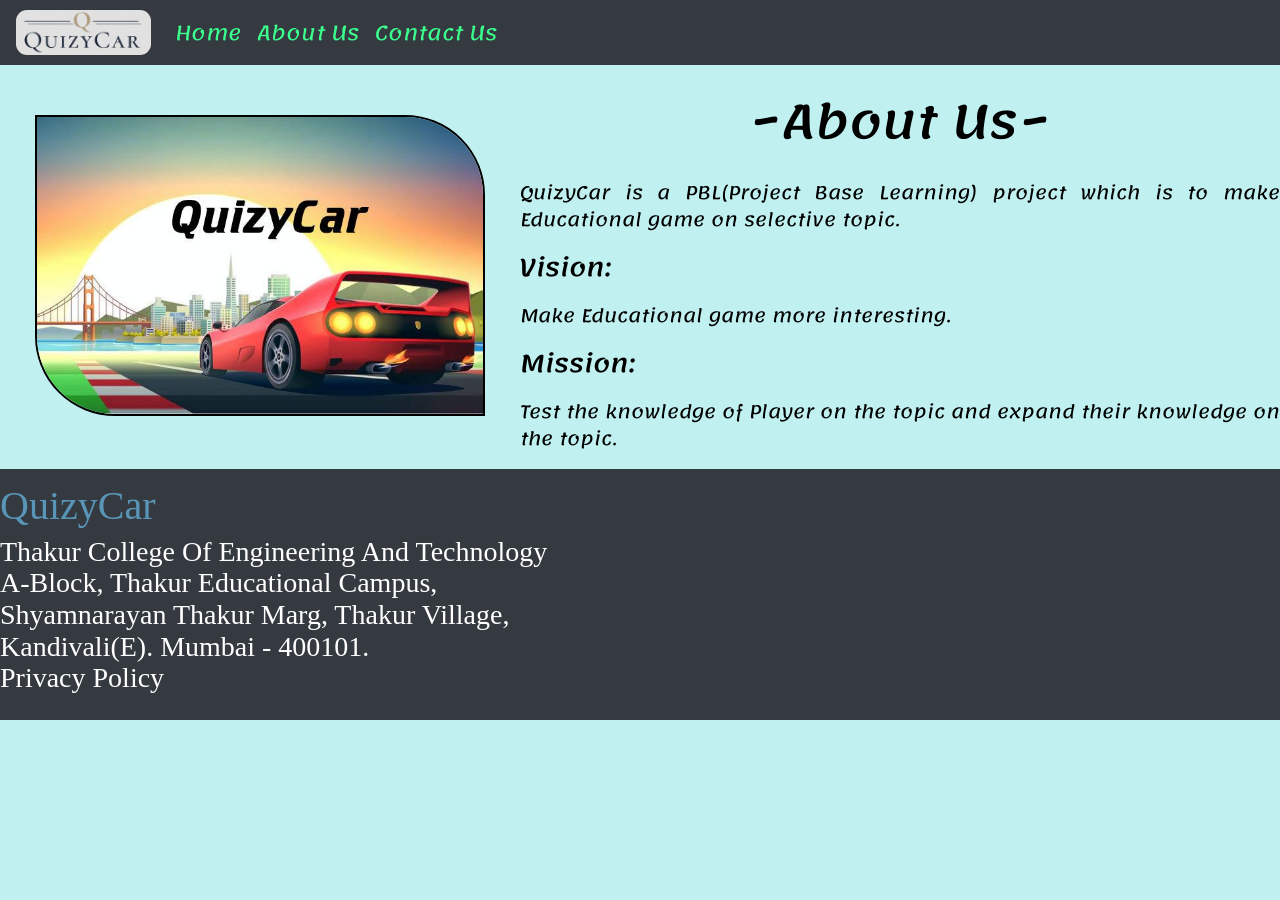
<file: About us new.html>
<!doctype html>
<html lang="en">
  <head>
    <!-- Required meta tags -->
    <meta charset="utf-8">
    <meta name="viewport" content="width=device-width, initial-scale=1, shrink-to-fit=no">

    <meta charset="utf-8">
    <meta name="viewport" content="width=device-width, initial-scale=1, shrink-to-fit=no">

    <!-- Bootstrap CSS -->
    <link rel="stylesheet" href="https://maxcdn.bootstrapcdn.com/bootstrap/4.0.0/css/bootstrap.min.css" integrity="sha384-Gn5384xqQ1aoWXA+058RXPxPg6fy4IWvTNh0E263XmFcJlSAwiGgFAW/dAiS6JXm" crossorigin="anonymous">
    <!-- Bootstrap CSS -->
    <link rel="stylesheet" href="About us.css">
    

    <title>About us</title>
  </head>
  <body>
      
    <nav class="navbar navbar-expand-lg navbar-dark bg-dark">
        <a id="logo" class="navbar-brand"> <img src="logo.JPG" width="auto" height="45" alt="logo" loading="lazy"></a>
        <button class="navbar-toggler" type="button" data-toggle="collapse" data-target="#navbarSupportedContent"
          aria-controls="navbarSupportedContent" aria-expanded="false" aria-label="Toggle navigation">
          <span class="navbar-toggler-icon"></span>
        </button>
    
        <div class="collapse navbar-collapse" id="navbarSupportedContent">
          <ul class="navbar-nav mr-auto">
            <li class="nav-item active">
              <a id="logo4" class="nav-link" href="index.html" <span class="sr-only">Home</span></a>
            </li>
            <li class="nav-item">
              <a id="logo4" class="nav-link" href="About us new.html">About Us</a>
            </li>
            <li class="nav-item">
              <a id="logo4" class="nav-link" href="contact.html">Contact Us</a></li>
              
           
        </div>
      </nav>
      <div class="center">
   <img src="about.jpeg" id="pic">
       <div class="content">
    <h1>~About Us~</h1>
    <p>QuizyCar is a PBL(Project Base Learning) project which is to make Educational game on selective topic. </p>
    <h3>Vision:</h3>
    <p>Make Educational game more interesting.</p>
    <h3>Mission:</h3>
    <p>Test the knowledge of Player on the topic and expand their knowledge on the topic.</p>
  </div>
  </div>   
    <div id="foot"  class="footer">
        <hr>
        <h3>QuizyCar<h3>
        <p>Thakur College Of Engineering And Technology</p> 
        <p>A-Block, Thakur Educational Campus,</p>   
        <p>Shyamnarayan Thakur Marg, Thakur Village,</p>
        <p>Kandivali(E). Mumbai - 400101.</p>

        <p>Privacy Policy</p>
      
    <!-- Optional JavaScript; choose one of the two! -->

    <!-- Option 1: jQuery and Bootstrap Bundle (includes Popper) -->
    <script src="https://code.jquery.com/jquery-3.5.1.slim.min.js" integrity="sha384-DfXdz2htPH0lsSSs5nCTpuj/zy4C+OGpamoFVy38MVBnE+IbbVYUew+OrCXaRkfj" crossorigin="anonymous"></script>
    <script src="https://cdn.jsdelivr.net/npm/bootstrap@4.5.3/dist/js/bootstrap.bundle.min.js" integrity="sha384-ho+j7jyWK8fNQe+A12Hb8AhRq26LrZ/JpcUGGOn+Y7RsweNrtN/tE3MoK7ZeZDyx" crossorigin="anonymous"></script>

    <!-- Option 2: jQuery, Popper.js, and Bootstrap JS
    <script src="https://code.jquery.com/jquery-3.5.1.slim.min.js" integrity="sha384-DfXdz2htPH0lsSSs5nCTpuj/zy4C+OGpamoFVy38MVBnE+IbbVYUew+OrCXaRkfj" crossorigin="anonymous"></script>
    <script src="https://cdn.jsdelivr.net/npm/popper.js@1.16.1/dist/umd/popper.min.js" integrity="sha384-9/reFTGAW83EW2RDu2S0VKaIzap3H66lZH81PoYlFhbGU+6BZp6G7niu735Sk7lN" crossorigin="anonymous"></script>
    <script src="https://cdn.jsdelivr.net/npm/bootstrap@4.5.3/dist/js/bootstrap.min.js" integrity="sha384-w1Q4orYjBQndcko6MimVbzY0tgp4pWB4lZ7lr30WKz0vr/aWKhXdBNmNb5D92v7s" crossorigin="anonymous"></script>
    -->
  </body>
</html>
</file>
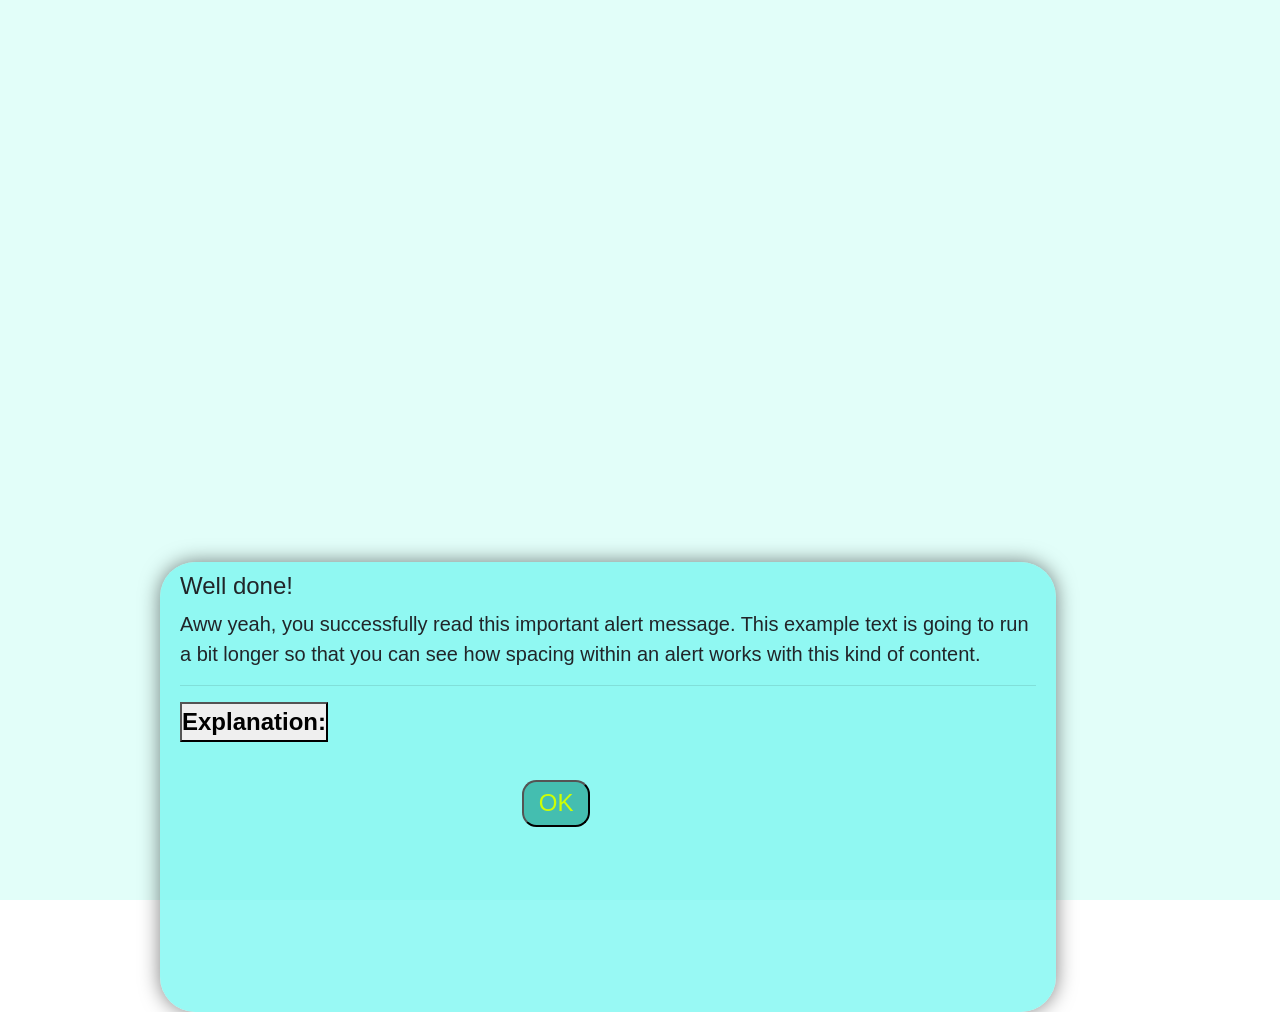
<file: car.html>
<!DOCTYPE html>
<html lang="en">

<head>
    <meta charset="UTF-8">
    <meta name="viewport" content="width=device-width, initial-scale=1.0">
    <link rel="stylesheet" href="https://maxcdn.bootstrapcdn.com/bootstrap/4.0.0/css/bootstrap.min.css"
        integrity="sha384-Gn5384xqQ1aoWXA+058RXPxPg6fy4IWvTNh0E263XmFcJlSAwiGgFAW/dAiS6JXm" crossorigin="anonymous">
    <title> QuizyCar </title>
    <style>
        * {
            box-sizing: border-box;
            margin: 0;
            padding: 0;
        }
        .explanationbox{
            background-color: hsl(170, 92%, 94%);

text-align: left;

  width: 100vw;
  min-height: 100vh;

  place-content: center;
  cursor: pointer;

        }
.explanation{

    position: absolute;
            background-color: rgba(114, 247, 240, 0.726);
            box-shadow: 0 0 20px 0px rgba(0, 0, 0, 0.5);
            padding: 10px 20px;
            font-size: 20px;
            width: 70vw;
           
            min-height: 50vh;
margin : 7rem  10rem;
            border-radius: 2.2rem;
}
.btn1{
            padding: 0.2rem 0.9rem 0.2rem 0.9rem;
            border-radius: 0.9rem;
            font-size: 1.5rem;
            text-transform: uppercase;
            background-color: rgba(5, 143, 120, 0.541);
            color: rgba(208, 255, 0, 0.986);
margin-top:1.4rem ;
margin-left: 40%;


        }
        .Explain{
    font-size: 1.5rem;
    font-weight: bold;
}
        .btn1:hover {
            border-radius:
                1.3rem;
            background-color: rgba(66, 219, 19, 0.829);

        }
       
    </style>
</head>

<body>
<div class="explanationbox">

    <div class="explanation" role="alert">
        <h4 >Well done!</h4>
        <p>Aww yeah, you successfully read this important alert message. This example text is going to run a bit longer so that you can see how spacing within an alert works with this kind of content.</p>
        <hr>
        <button><span class="Explain">Explanation: </span></button>  <p class="Explaining"></p>
        <button class="btn1">OK</button>
    </div>
     
    </div>

    <!-- document.write("The original string: " + txt);
    document.write("<p>Big: " + txt.big() + "</p>");
    document.write("<p>Small: " + txt.small() + "</p>");
    document.write("<p>Bold: " + txt.bold() + "</p>");
    document.write("<p>Italic: " + txt.italics() + "</p>");
    document.write("<p>Fixed: " + txt.fixed() + "</p>");
    document.write("<p>Strike: " + txt.strike() + "</p>");
    document.write("<p>Fontcolor: " + txt.fontcolor("green") + "</p>");
    document.write("<p>Fontsize: " + txt.fontsize(6) + "</p>");
    document.write("<p>Subscript: " + txt.sub() + "</p>");
    document.write("<p>Superscript: " + txt.sup() + "</p>");
    document.write("<p>Link: " + txt.link("https://www.w3schools.com") + "</p>");
    document.write("<p>Blink: " + txt.blink() + " (works only in Opera)</p>"); -->







    <script>

new Date()
let currdate = new Date();
console.log(currdate);
console.log(new Date());
    </script>
    <script src="https://ajax.googleapis.com/ajax/libs/jquery/3.2.1/jquery.min.js"></script>
    <script src="https://code.jquery.com/jquery-3.2.1.slim.min.js"
        integrity="sha384-KJ3o2DKtIkvYIK3UENzmM7KCkRr/rE9/Qpg6aAZGJwFDMVNA/GpGFF93hXpG5KkN"
        crossorigin="anonymous"></script>
    <script src="https://cdnjs.cloudflare.com/ajax/libs/popper.js/1.12.9/umd/popper.min.js"
        integrity="sha384-ApNbgh9B+Y1QKtv3Rn7W3mgPxhU9K/ScQsAP7hUibX39j7fakFPskvXusvfa0b4Q"
        crossorigin="anonymous"></script>
    <script src="https://maxcdn.bootstrapcdn.com/bootstrap/4.0.0/js/bootstrap.min.js"
        integrity="sha384-JZR6Spejh4U02d8jOt6vLEHfe/JQGiRRSQQxSfFWpi1MquVdAyjUar5+76PVCmYl"
        crossorigin="anonymous"></script>
</body>

</html>
</file>
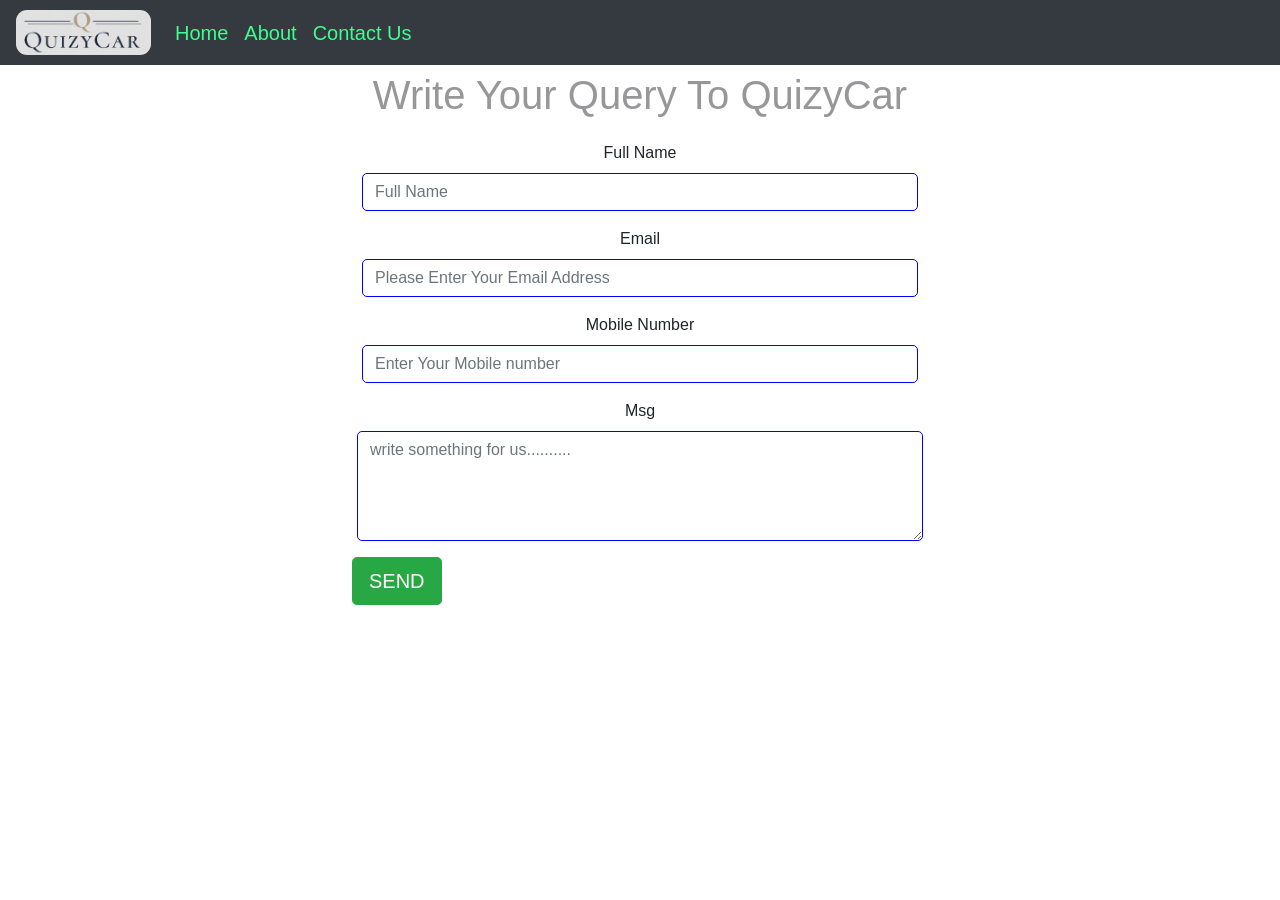
<file: contact.html>
<!DOCTYPE html>
<html>

<head>
  <meta charset="ISO-8859-1">
  <link rel="stylesheet" href="https://maxcdn.bootstrapcdn.com/bootstrap/4.0.0/css/bootstrap.min.css"
    integrity="sha384-Gn5384xqQ1aoWXA+058RXPxPg6fy4IWvTNh0E263XmFcJlSAwiGgFAW/dAiS6JXm" crossorigin="anonymous">
  <link rel="stylesheet" href="css.css">
  <link rel="stylesheet" href="registration.css">
  <style>
    body {
      background-image: none;

      z-index: -2;
      opacity: inherit;
      background-attachment: fixed;
    }
  </style>
  <title>SIGN UP</title>
</head>

<body>
  <nav class="navbar navbar-expand-lg navbar-dark bg-dark">
    <a id="logo" class="navbar-brand" href="index.html"> <img src="logo.JPG" width="auto" height="45" alt="logo"
        loading="lazy"></a>
    <button class="navbar-toggler" type="button" data-toggle="collapse" data-target="#navbarSupportedContent"
      aria-controls="navbarSupportedContent" aria-expanded="false" aria-label="Toggle navigation">
      <span class="navbar-toggler-icon"></span>
    </button>

    <div class="collapse navbar-collapse" id="navbarSupportedContent">
      <ul class="navbar-nav mr-auto">
        <li class="nav-item active">
          <a id="logo4" class="nav-link" href="index.html" <span class="sr-only">Home</span></a>
        </li>
        <li class="nav-item">
          <a id="logo4" class="nav-link" href="About us new.html">About</a>
        </li>
        <li class="nav-item">
          <a id="logo4" class="nav-link" href="contact.html">Contact Us</a>
        </li>
        

    </div>
  </nav>
  <center>
    <p style="color: rgba(130, 131, 133, 0.836); text-align: inherit;   font: size 20px;">Write Your Query To QuizyCar
    </p>
    <form id="form" action="Thanku.html" method="POST">
      <div class="form-row">
        <div class="form-group col-md-12">
          <label for="First name"> Full Name</label>
          <input type="text" class="form-control" placeholder="Full Name" name="first name" required>
        </div>
      </div>
      <div class="form-row">
        <div class="form-group col-md-12">
          <label for="inputAddress">Email</label>
          <input type="email" class="form-control" id="inputEmail4" placeholder="Please Enter Your Email Address"
            required>
        </div>
        <div class="form-group col-md-12">
          <label for="Mobile">Mobile Number</label>
          <input type="number" class="form-control" id="inputAddress" placeholder="Enter Your Mobile number" required>
        </div>
        <div class="form-row">
          <div class="form-group col-md-12">
            <label for="inputAddress">Msg</label>
            <textarea id="Msg" class="form-control" id="exampleFormControlTextarea" rows="4" cols="80"
              placeholder="write something for us.........." required></textarea>
          </div>
          <br>
          <div >
            <div >
              <button type="submit" class="btn btn-success btn-lg">SEND</button>
            </div></div>
  </center>
  </form>
  </center>
  </div>
  <script src="https://code.jquery.com/jquery-3.2.1.slim.min.js"
    integrity="sha384-KJ3o2DKtIkvYIK3UENzmM7KCkRr/rE9/Qpg6aAZGJwFDMVNA/GpGFF93hXpG5KkN"
    crossorigin="anonymous"></script>
  <script src="https://cdnjs.cloudflare.com/ajax/libs/popper.js/1.12.9/umd/popper.min.js"
    integrity="sha384-ApNbgh9B+Y1QKtv3Rn7W3mgPxhU9K/ScQsAP7hUibX39j7fakFPskvXusvfa0b4Q"
    crossorigin="anonymous"></script>
  <script src="https://maxcdn.bootstrapcdn.com/bootstrap/4.0.0/js/bootstrap.min.js"
    integrity="sha384-JZR6Spejh4U02d8jOt6vLEHfe/JQGiRRSQQxSfFWpi1MquVdAyjUar5+76PVCmYl"
    crossorigin="anonymous"></script>
</body>

</html>
</file>
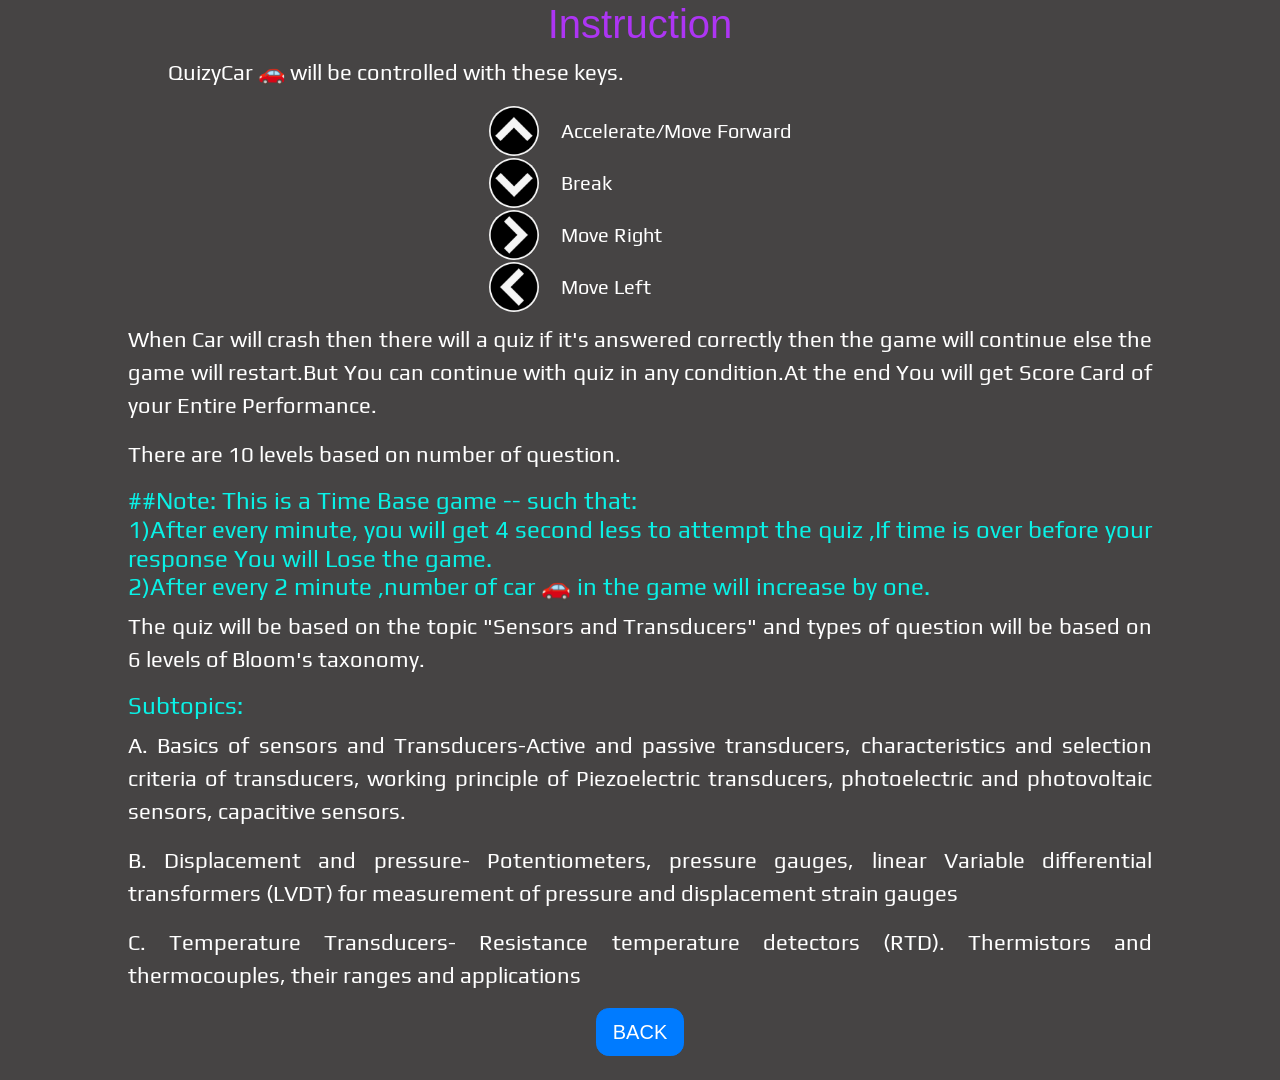
<file: instruction.html>
<!doctype html>
<html lang="en">
  <head>
    <!-- Required meta tags -->
    <meta charset="utf-8">
    <meta name="viewport" content="width=device-width, initial-scale=1, shrink-to-fit=no">

    <!-- Bootstrap CSS -->
    <link rel="stylesheet" href="https://cdn.jsdelivr.net/npm/bootstrap@4.5.3/dist/css/bootstrap.min.css" integrity="sha384-TX8t27EcRE3e/ihU7zmQxVncDAy5uIKz4rEkgIXeMed4M0jlfIDPvg6uqKI2xXr2" crossorigin="anonymous">

    <link rel="stylesheet" href="instruction.css">
    


    <title>Hello, world!</title>
  </head>
  <body>
    <center>       
        <div class="Inst" id="Instruction">
        <h1 class="rules" style="color: rgba(176, 52, 248, 0.973);">Instruction</h1>
            <p class="rules" > &nbsp;&nbsp;&nbsp;&nbsp;&nbsp;&nbsp;&nbsp; QuizyCar 🚗 will be controlled with these keys.</p>
           
            <table id="t01">
                <tr>
                  <td> <img src="up.png" class="img-responsive" alt="Cinque Terre">
                  </td>
                  <td>Accelerate/Move Forward</td>
                </tr>
                <tr>
                    <td> <img src="bottom.png" class="img-responsive" alt="Cinque Terre">
                    </td>
                    <td>Break</td>
                  </tr>
                  <tr>
                    <td> <img src="right.png" class="img-responsive" alt="Cinque Terre">
                    </td>
                    <td>Move Right</td>
                  </tr>
                  <tr>
                    <td> <img src="left.png" class="img-responsive" alt="Cinque Terre">
                    </td>
                    <td>Move Left</td>
                  </tr>
              </table>
            </div>
          </center>
          <container class="rules">
            <p> When Car will crash then there will a quiz if it's answered correctly then the game will continue else the game will restart.But You can continue with quiz in any condition.At the end You will get Score Card of your Entire Performance.</p>
            <p> There are 10 levels based on number of question.</p>
            <h4>##Note: This is a Time Base game -- such that:<br>1)After every minute, you will get 4 second less to attempt the quiz ,If time is over before your response You will Lose the game.<br>2)After every 2 minute ,number of car 🚗 in the game  will increase by one.<br>
            </h4>
            <p>The quiz will be based on the topic "Sensors and Transducers" and types of question will be based on 6 levels of <bold>Bloom's taxonomy</bold>.</p>
            <h4> Subtopics:</h4>
            <p>A. Basics of sensors and Transducers-Active and passive transducers, characteristics and selection criteria of transducers, working principle of Piezoelectric transducers, photoelectric and photovoltaic sensors, capacitive sensors. </p>
            <p>B. Displacement and pressure- Potentiometers, pressure gauges, linear Variable differential transformers (LVDT) for measurement of pressure and displacement strain gauges</p>
            <p>C. Temperature Transducers- Resistance temperature detectors (RTD). Thermistors and thermocouples, their ranges and applications	</p>
          </container>
            <center>
            <a href="index.html"><button type="button" style="border-radius: 0.8rem;"   class="btn btn-primary btn-lg">BACK</button></a>
          </center>
   <br>
    <!-- Optional JavaScript; choose one of the two! -->

    <!-- Option 1: jQuery and Bootstrap Bundle (includes Popper) -->
    <script src="https://code.jquery.com/jquery-3.5.1.slim.min.js" integrity="sha384-DfXdz2htPH0lsSSs5nCTpuj/zy4C+OGpamoFVy38MVBnE+IbbVYUew+OrCXaRkfj" crossorigin="anonymous"></script>
    <script src="https://cdn.jsdelivr.net/npm/bootstrap@4.5.3/dist/js/bootstrap.bundle.min.js" integrity="sha384-ho+j7jyWK8fNQe+A12Hb8AhRq26LrZ/JpcUGGOn+Y7RsweNrtN/tE3MoK7ZeZDyx" crossorigin="anonymous"></script>

    <!-- Option 2: jQuery, Popper.js, and Bootstrap JS
    <script src="https://code.jquery.com/jquery-3.5.1.slim.min.js" integrity="sha384-DfXdz2htPH0lsSSs5nCTpuj/zy4C+OGpamoFVy38MVBnE+IbbVYUew+OrCXaRkfj" crossorigin="anonymous"></script>
    <script src="https://cdn.jsdelivr.net/npm/popper.js@1.16.1/dist/umd/popper.min.js" integrity="sha384-9/reFTGAW83EW2RDu2S0VKaIzap3H66lZH81PoYlFhbGU+6BZp6G7niu735Sk7lN" crossorigin="anonymous"></script>
    <script src="https://cdn.jsdelivr.net/npm/bootstrap@4.5.3/dist/js/bootstrap.min.js" integrity="sha384-w1Q4orYjBQndcko6MimVbzY0tgp4pWB4lZ7lr30WKz0vr/aWKhXdBNmNb5D92v7s" crossorigin="anonymous"></script>
    -->
  </body>
</html>
</file>
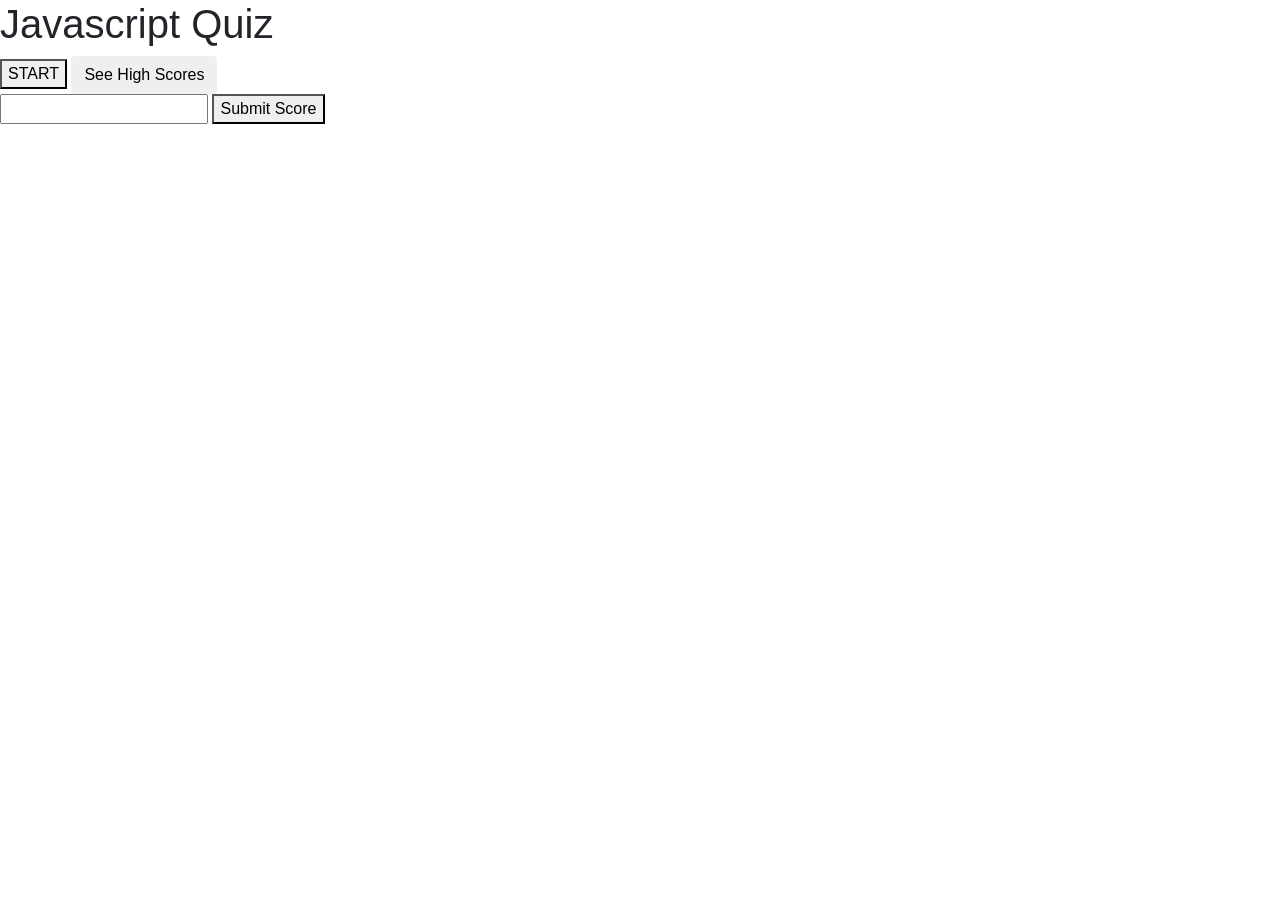
<file: quiz.html>
<!DOCTYPE html>
<html lang="en">
  <head>
    <meta charset="UTF-8" />
    <meta name="viewport" content="width=device-width, initial-scale=1.0" />
    <meta http-equiv="X-UA-Compatible" content="ie=edge" />
    <link rel="stylesheet" href="https://maxcdn.bootstrapcdn.com/bootstrap/4.0.0/css/bootstrap.min.css"
        integrity="sha384-Gn5384xqQ1aoWXA+058RXPxPg6fy4IWvTNh0E263XmFcJlSAwiGgFAW/dAiS6JXm" crossorigin="anonymous">
    <title>Javascript Quiz</title>
    <link rel="stylesheet" href="quiz.css>
  </head>
  <body>
    <main class="quizArea">
      <header class="mainHeader">
        <h1>Javascript Quiz</h1>
        <span id="timerArea"></span>
      </header>
      <section id="questionsContainer" class="hide">
        <div id="question"></div>
        <div id="answers" class="buttonArea"></div>
      </section>
      <section class="scores">
        <div id="scoreArea" class="hide"></div>
      </section>
      <section class="controls">
        <button class="start" id="startButton">START</button>
        <button class="btn" id="showScoresButton">See High Scores</button>
        <br />
        <div id="scoreArea" class="hide">
          <span id="scoreDisplay"></span>
          <input type="text" name="initials" id="initials" />
          <button id="submitScore" class="submit">Submit Score</button>
        </div>
      </section>
    </main>
    <script src="quiz.js"></script>
    <script src="https://ajax.googleapis.com/ajax/libs/jquery/3.2.1/jquery.min.js"></script>
    <script src="https://code.jquery.com/jquery-3.2.1.slim.min.js"
        integrity="sha384-KJ3o2DKtIkvYIK3UENzmM7KCkRr/rE9/Qpg6aAZGJwFDMVNA/GpGFF93hXpG5KkN"
        crossorigin="anonymous"></script>
    <script src="https://cdnjs.cloudflare.com/ajax/libs/popper.js/1.12.9/umd/popper.min.js"
        integrity="sha384-ApNbgh9B+Y1QKtv3Rn7W3mgPxhU9K/ScQsAP7hUibX39j7fakFPskvXusvfa0b4Q"
        crossorigin="anonymous"></script>
    <script src="https://maxcdn.bootstrapcdn.com/bootstrap/4.0.0/js/bootstrap.min.js"
        integrity="sha384-JZR6Spejh4U02d8jOt6vLEHfe/JQGiRRSQQxSfFWpi1MquVdAyjUar5+76PVCmYl"
        crossorigin="anonymous"></script>
  </body>
</html>
</file>
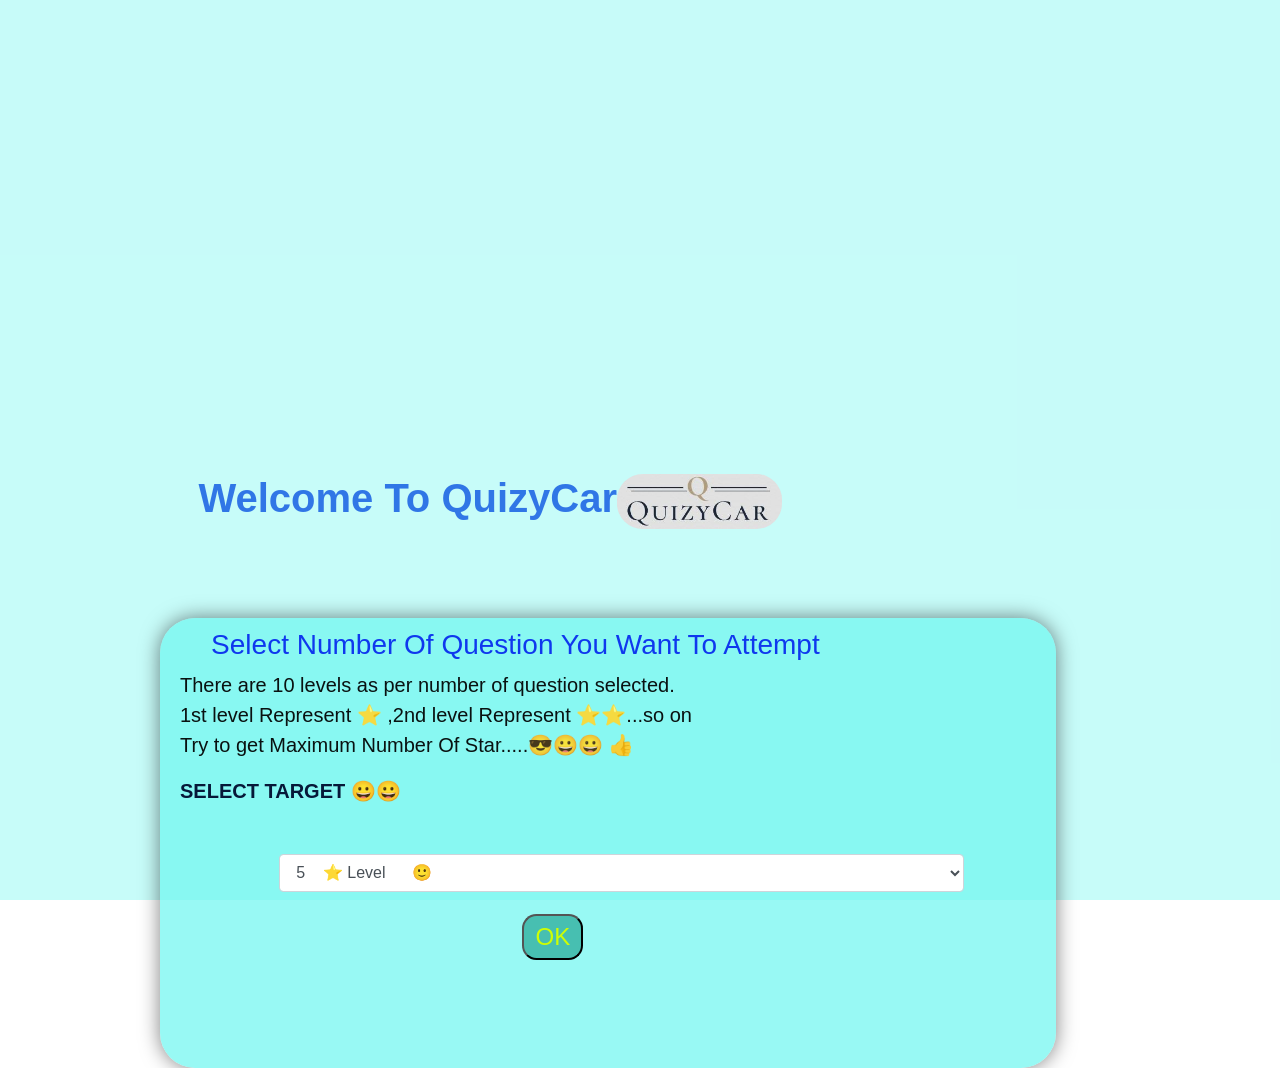
<file: quizycar.html>
<!DOCTYPE html>
<html lang="en">

<head>
    <meta charset="utf-8">
    <meta name="viewport" content="width=device-width, initial-scale=1.0">
    <link rel="stylesheet" href="https://maxcdn.bootstrapcdn.com/bootstrap/4.0.0/css/bootstrap.min.css"
        integrity="sha384-Gn5384xqQ1aoWXA+058RXPxPg6fy4IWvTNh0E263XmFcJlSAwiGgFAW/dAiS6JXm" crossorigin="anonymous">
    <link rel="stylesheet" href="quizycar.css">
    <script src="https://ajax.googleapis.com/ajax/libs/jquery/3.2.1/jquery.min.js"></script>


    <title> QuizyCar </title>

</head>

<body>
  
 <div class="Question_form hide">
        <div class="Question ">
            <h2 class="q"> question will come here</h2>
            <div id="timerArea"></div>
            <ul>
                <li>
                    <input type="radio" name="answer" id="ans1" class="answer">
                    <label for="ans1" id="option1">Answer option</label>
                </li>
                <li>
                    <input type="radio" name="answer" id="ans2" class="answer">
                    <label for="ans2" id="option2">Answer option</label>
                </li>
                <li>
                    <input type="radio" name="answer" id="ans3" class="answer">
                    <label for="ans3" id="option3">Answer option</label>
                </li>
                <li>
                    <input type="radio" name="answer" id="ans4" class="answer">
                    <label for="ans4" id="option4">Answer option</label>
                </li>
            </ul>
            <button id="submit" type> Submit</button>
        </div>
    </div> 
    <div class="timer hide"> 


    </div> 
    <div class="explanationbox hide">

        <div class="explanation" role="alert">
            <h4 class="status"></h4>
            <p class="status1"></p>
            <hr>
            <hr>
            <span class="Explain ">Explanation: </span><br><br>
            <p class="Explaining"></p>
            <button class="btn1">OK</button>
        </div>

    </div>
    <div class="SelectQuestionpage">
        <h4 class="heading">Welcome To QuizyCar<img src="logo.JPG" width="auto" height="55" alt="logo"
                style="border-radius: 1.6rem;"></h4>
        <div class="SelectQuestion">
            <h3 class="select1"> &nbsp; &nbsp Select Number Of Question You Want To Attempt</h3>
            <p class="select2">There are 10 levels as per number of question selected.<br> 1st level Represent ⭐ ,2nd
                level Represent ⭐⭐...so on <br>Try to get Maximum Number Of Star.....😎😀😀 👍 </p>
                <label class="TARGET" for="exampleFormControlSelect1">SELECT TARGET 😀😀</label>
                <select id="Target" class="form-control" id="exampleFormControlSelect1">
                    <option id="5" class="TARGET">5 <h4>&nbsp; &nbsp;⭐ Level &nbsp; &nbsp; &nbsp;🙂</h4>
                    </option>
                    <option id="10" class="TARGET">10 <h4>&nbsp; &nbsp;⭐⭐ Level &nbsp;&nbsp; &nbsp;😊</h4>
                    </option>
                    <option id="15" class="TARGET">15<h4>&nbsp; &nbsp;⭐⭐⭐ Level &nbsp; &nbsp;&nbsp;😁</h4>
                    </option>
                    <option id="20" class="TARGET">20<h4>&nbsp; &nbsp;⭐⭐⭐⭐ Level &nbsp;&nbsp;&nbsp;🙂</h4>
                    </option>
                    <option id="25" class="TARGET">25<h4>&nbsp; &nbsp;⭐⭐⭐⭐⭐ Level &nbsp; &nbsp;&nbsp; 🤗</h4>
                    </option>
                    <option id="30" class="TARGET">30<h4>&nbsp; &nbsp;⭐⭐⭐⭐⭐⭐ Level &nbsp;&nbsp; &nbsp;😄</h4>
                    </option>
                    <option id="35" class="TARGET">35<h4>&nbsp; &nbsp;⭐⭐⭐⭐⭐⭐⭐ Level &nbsp;&nbsp;&nbsp; 😃</h4>
                    </option>
                    <option id="40" class="TARGET">40<h4>&nbsp; &nbsp;⭐⭐⭐⭐⭐⭐⭐⭐ Level &nbsp;&nbsp;&nbsp;😃😃</h4>
                    </option>
                    <option id="45" class="TARGET">45<h4>&nbsp; &nbsp;⭐⭐⭐⭐⭐⭐⭐⭐⭐ Level &nbsp;&nbsp;&nbsp;🙂😃😃</h4>
                    </option>
                    <option id="50" class="TARGET">50<h4>&nbsp; &nbsp;⭐⭐⭐⭐⭐⭐⭐⭐⭐⭐ Level&nbsp;&nbsp;&nbsp; 🙂😃😃😃</h4>
                    </option>


                </select>
                <button class="btn3" onclick="getTarget()">OK</button>
            </div>

        </div>
    </div>
     <div class="CarGame hide">

            <div class="Score hide">

            </div>

             <div class="StartScreen ">
                <p>Start Game by clicking Here<br>Arrow Keys to move<br>If you hit another car you will loose</p>
                <button onclick='Reset()' class="startbutton">START</button>
            </div> 
            <div class="againstartscreen hide">
                <p>Start Game by clicking Here<br>Arrow Keys to move<br>If you hit another car you will loose</p>
                <button onclick='Reset()' class="btn2">START</button>
            </div>
            <div class="againstartscreen1 hide">
                <p>Start Game by clicking Here<br>Arrow Keys to move<br>If you hit another car you will loose</p>
                <button class="startbutton">CONTINUE</button>
            </div>

            <div class="GameArea">

            </div>


        </div> 

    <div class="showResultpage hide"> 
        <h4 class="heading"> Your QuizyCar  🚗 Result &nbsp;<img src="logo.JPG" width="auto" height="55" alt="logo"
            style="border-radius: 1.6rem;"></h4>
            <h5 class="score1">  "Congratulations!!!  🎉🎉🎊😀😀  You Achieved your Target Successfully" <br>&nbsp;&nbsp; Well done!!!👍 </h5>
         
            <P class="score2">Now You are the part of Quizy Car😀😀 ---(Take a Screen Shot of Your Score Card and Share With Your Friends 👦👩‍🦰 )😃    Invite them Too to Quizy Car</P>

            <div class="box">

            
            <div class="showResult">
<table class="table table-bordered ">
    <thead>
      <tr>
        <th scope="col">NAME:</th>
        <th   id="showname"   scope="col"> </th>
        
      </tr>
    </thead>
    <tbody>
      <tr>
        <th scope="row">GAME SCORE:</th>
        <th  id="Game_score" class="scoreS" scope="row">&nbsp;&nbsp;&nbsp; </th>
        
      </tr>
      <tr>
        <th scope="row">QUIZ MARKS:</th>
        <th id="quiz_marks" class="marksS"  scope="row">&nbsp;&nbsp;&nbsp;Jacob</th>

      </tr>
      <tr>
        <th scope="row">TIMING:</th>
        <th   id="TIMING" class="timingS" scope="row">&nbsp;&nbsp;&nbsp;Larry the Bird</th>
      </tr>

      <tr>
        <th scope="row">FeedBack:</th>
        <th  id="FeedBack" class="feedbackS" scope="row"> &nbsp; &nbsp;&nbsp;Jacob</th> 
      </tr>
      <tr>
        <th scope="row">Player</th>
        <th id="Player" class="playerS"    scope="row"> </th>
        
      </tr>
    </tbody>
  </table>
   
</div>
<center>
    <a href="index.html"><button type="button"    class="btnS btn-primary btn-lg">HOME</button></a>
  </center>
        </div>
        
        </div> 
        

        <script>

            /////////////////////////////////////////////////////////
            const scores = document.querySelector('.Score');
            const startscreen = document.querySelector('.StartScreen');
            const gamearea = document.querySelector('.GameArea');
            const CarGame = document.querySelector('.CarGame');
            const Question_form = document.querySelector('.Question_form');
            const startbutton = document.querySelector('.startbutton');
            const explanationbox = document.querySelector('.explanationbox');
            const startTimer = document.querySelector('.timer');
            const Explaining = document.querySelector('.Explaining');
            const status = document.querySelector('.status');
            const status1 = document.querySelector('.status1');
            const Explain = document.querySelector('.Explain');
            const againstartscreen = document.querySelector('.againstartscreen');
            const againstartscreen1 = document.querySelector('.againstartscreen1');
            const btn1 = document.querySelector('.btn1');
            const question = document.querySelector(".q");
            const option1 = document.querySelector("#option1");
            const option2 = document.querySelector("#option2");
            const option3 = document.querySelector("#option3");
            const option4 = document.querySelector("#option4");
            const submit = document.querySelector("#submit");
            const timerArea = document.querySelector("#timerArea");
            const Game_score = document.querySelector("#Game_score");
            const quiz_marks = document.querySelector("#quiz_marks");
            const TIMING = document.querySelector("#TIMING");
            const FeedBack = document.querySelector("#FeedBack");
            const PlayerF = document.querySelector("#Player");
            const answers = document.querySelectorAll(".answer");
            const score1 = document.querySelectorAll(".score1");
            const showname = document.querySelector("#showname");
            const SelectQuestionpage = document.querySelector(".SelectQuestionpage");
            const showResultpage = document.querySelector(".showResultpage");
            const getname = localStorage.getItem("textvalue");
            let player = { speed: 5, score: 0 };
            let ps;
            let s;
            let highest = 0;
            let timer = 30;
            let clock = 00;
            let runningTimer;
            let timeref;
            let minutes;
            let seconds;
            let request;
            let SZ;
            let T;
            let o;
            let mark = 0;
            

            startscreen.addEventListener('click', start);



            let keys = { ArrowUp: false, ArrowDown: false, ArrowRight: false, ArrowLeft: false };

            document.addEventListener('keydown', keyDown);
            document.addEventListener('keyup', keyUp);
            function keyDown(ev) {
                ev.preventDefault();
                keys[ev.key] = true;


            }
            ////////////////////
            function getTarget() {
            
                SelectQuestionpage.classList.add('hide');
                let Target = document.querySelector("#Target");
                let a = Target.options[Target.selectedIndex];
                if (a.id == 5) {
                    T = 5;
                    o = T;

                } else if (a.id == 10) {
                    T = 10;
                    o = T;

                }else if (a.id == 15) {
                    T = 15;
                    o = T;

                } else if (a.id == 20) {
                    T = 20;
                    o = T;

                }

                else if (a.id == 25) {
                    T = 25;
                    o = T;

                }

                else if (a.id == 30) {
                    T = 30;
                    o = T;

                }
                else if (a.id == 35) {
                    T = 35;
                    o = T;

                }
                else if (a.id == 40) {
                    T = 40;
                    o = T;

                }

                else if (a.id == 45) {
                    T = 45;
                    o = T;

                }

                else if (a.id == 50) {
                    T = 50;
                    o = T;

                }
                else {
                    alert("Please select Any level &nbsp 😀😀");

                }

                
                CarGame.classList.remove('hide');
                

            }
            ///////////////////////////////////////

function playerB(){

                let Target = document.querySelector("#Target");
                let a = Target.options[Target.selectedIndex];
                if (a.id == 5) {
                  PlayerF.innerHTML="&nbsp;&nbsp;1 ⭐ Player";

                } else if (a.id == 10) {
                    PlayerF.innerHTML="&nbsp;&nbsp;2 ⭐ Player";

                }else if (a.id == 15) {
                    PlayerF.innerHTML="&nbsp;&nbsp;3 ⭐ Player";

                } else if (a.id == 20) {
                    PlayerF.innerHTML="&nbsp;&nbsp;4 ⭐ Player";

                }

                else if (a.id == 25) {
                    PlayerF.innerHTML="&nbsp;&nbsp;5 ⭐ Player";

                }

                else if (a.id == 30) {
                    PlayerF.innerHTML="&nbsp;&nbsp;6 ⭐ Player";

                }
                else if (a.id == 35) {
                    PlayerF.innerHTML="&nbsp;&nbsp;7 ⭐ Player";

                }
                else if (a.id == 40) {
                    PlayerF.innerHTML="&nbsp;&nbsp;8 ⭐ Player";

                }

                else if (a.id == 45) {
                    PlayerF.innerHTML=" &nbsp;&nbsp;9 ⭐ Player"; 

                }

                else if (a.id == 50) {
                    PlayerF.innerHTML="&nbsp;&nbsp;10 ⭐ Player";

                }
                else {
                   
                    PlayerF.innerHTML="&nbsp;&nbsp;Not Qualified";

                }




    
}

//////////////////////////////////////////////
            function keyUp(ev) {
                ev.preventDefault();
                keys[ev.key] = false;
                console.log(ev.key);
            }

            /////////////////////////////////////////////
            function isCollide(a, b) {
                aRect = a.getBoundingClientRect(); //to measure all dimension of object
                bRect = b.getBoundingClientRect();

                return !((aRect.bottom < bRect.top) || (aRect.top > bRect.bottom) || (aRect.right < bRect.left) || (aRect.left > bRect.right));
            }

            //////////////////////////////////////////////
            function moveLines() {
                let lines = document.querySelectorAll('.lines');
                lines.forEach(function (item) {
                    if (item.y >= 800) {
                        item.y -= 800;
                    }
                    item.y += player.speed;
                    item.style.top = item.y + 'px';

                })
            }



            ///////////////////////////////////////

            function resumeGame() {
                // startscreen.classList.remove('hide');
                gamearea.classList.remove('hide');
                scores.classList.remove('hide');
                //  Question_form.classList.add('hide');

                // startscreen.addEventListener('click', againstart);

                window.cancelAnimationFrame(request);
                let car = document.querySelector('.car');
                let road = gamearea.getBoundingClientRect();// to measure dimension of road

                if (player.start) {

                    moveLines();
                    moveCar(car);
                    carshCar(car);
                    if (keys.ArrowUp && player.y > (road.top + 70)) {
                        player.y -= player.speed; //here speed means car will move by speed number distance
                    }
                    if (keys.ArrowDown && player.y < (road.bottom - 110)) {
                        player.y += player.speed;
                    }
                    if (keys.ArrowLeft && player.x > 0) {
                        player.x -= player.speed;
                    }
                    if (keys.ArrowRight && player.x < (road.width - 70)) {  //50 = width of car
                        player.x += player.speed;
                    }

                    car.style.top = player.y + 'px'; //to attach px behind number eg: 44px
                    car.style.left = player.x + 'px';//to attach px behind number

                    window.requestAnimationFrame(resumeGame);//create loop for road animation

                    if (SZ == 0) {
                        s = SZ;
                        SZ++;
                        highest = 0;
                    }

                    s++;


                    let pt = s - 1;

                    if (pt >= highest) {
                        highest = s;
                    }
                    scores.innerHTML = "Your Score:" + pt + "<br><br>" + "Highest Score:" + highest;







                }
            }
            ///////////////////////////////////////////////////
            function endGame() {

                player.start = false;

                Question_form.classList.add('hide');
                explanationbox.classList.remove('hide');
                Explaining.innerHTML = questionList.explanation;
                status.innerHTML = " OPPS!!! 👎  &nbsp &nbsp &nbsp &nbsp &nbsp  😮😮🖤🖤  &nbsp &nbsp &nbsp &nbsp &nbsp &nbsp &nbsp WRONG!!!".fontcolor("red");
                status1.innerHTML = " No worry........You can do............ All THE BEST 👍👍👍".fontcolor("#A702F5").fontsize(5) + "<br>  keep learning and enjoy the Game😀" + " <br> Restart again......... "
                btn1.onclick = function () {
                    explanationbox.classList.add('hide');
                    CarGame.classList.remove('hide');
                    gamearea.classList.remove('hide');
                    showResult();
                    againstartscreen.classList.remove('hide');
                    againstartscreen.innerHTML = "You lose <br> Your Final Score is " + s + "<br> Press here to restart the Game<br><button class='btn' onclick='againstart()'>Restart</button>";
                }

            }

            ///////////////////////////////////////////

            const callTimer = () => {

                 timeref = setInterval(() => {

                    minutes = Math.floor(clock / 60);
                    seconds = clock % 60;
                    startTimer.innerHTML = " ⏲ : &nbsp " + minutes + ":" + seconds;
                    clock++;
                }, 1000)

            }

///////////////////////////////////
            function check() {
                let m = minutes;
                let p = seconds;
                if ((m == 1) && ((m + p) >= 1)) {
                    return timer = 26;
                } else if ((m == 2) && ((m + p) >= 2)) {

                    return timer = 22;
                } else if ((m == 3) && ((m + p) >= 3)) {

                    return timer = 18;
                } else if ((m == 4) && ((m + p) >= 4)) {
                    return timer = 14;

                } else if ((m == 5) && ((m + p) >= 5)) {

                    return timer = 10;
                }else if(m>=6){
                    return timer = 10;
                }
                return timer = 30;
            }
            //////////////////////////////////
            function performance() {


                //     if((d=!1)&&((c+d)==1)){
                //  alert("Hello Aakash good work");
                // return 3;
                //     }if((d=!2)&&((c+d)==2)){
                //         alert("Hello Aakash very good work");
                //         return 0; 
                //     }else{
                //         return 1;       
                //     }


            }
            // if(c==10){
            // alert("Hello Aakash good work");

            //    }
            //////////////////////////////////////////////

            function moveCar(car) {
                let other = document.querySelectorAll('.other');
                other.forEach(function (item) {
                    if (item.y >= 750) {
                        item.y = -415;
                        item.style.left = Math.floor(Math.random() * 350) + 'px';
                    }
                    item.y += player.speed;
                    item.style.top = item.y + 'px';

                })
            }

            ////////////////////////////
            function carshCar(car) {
                let other = document.querySelectorAll('.other');

                for (var x = 0, len = other.length; x < len; x++) {

                    if (isCollide(car, other[x])) {

                       // for (let u = 0; u < T; u++) {
                           if(T!=0){
                            loadquestion();
                            T--;
                           }else{
                               console.log("sab sahi hai");
                               endGame();
                           }
                           //T--;
                        break;

                       // }break;

                    }

                }
            }



            /////////////////////////////////////////////////////
            function againmoveCar(car) {
                let other = document.querySelectorAll('.other');
                other.forEach(function (item) {
                    if (isCollide(car, item)) {
                        console.log('HIT');
                        loadquestion();
                        //endGame();
                        //pauseGame();
                    }
                    if (item.y >= 750) {
                        item.y = -415;
                        item.style.left = Math.floor(Math.random() * 350) + 'px';
                    }
                    item.y += player.speed;
                    item.style.top = item.y + 'px';

                })
            }

            ////////////////////////////////////////////////
            function gamePlay() {

                let car = document.querySelector('.car');
                let road = gamearea.getBoundingClientRect();// to measure dimension of road

                if (player.start) {

                    moveLines();
                    moveCar(car);
                    carshCar(car);


                    if (keys.ArrowUp && player.y > (road.top + 70)) {
                        player.y -= player.speed; //here speed means car will move by speed number distance
                    }
                    if (keys.ArrowDown && player.y < (road.bottom - 110)) {
                        player.y += player.speed;
                    }
                    if (keys.ArrowLeft && player.x > 0) {
                        player.x -= player.speed;
                    }
                    if (keys.ArrowRight && player.x < (road.width - 70)) {  //50 = width of car
                        player.x += player.speed;
                    }



                    car.style.top = player.y + 'px'; //to attach px behind number eg: 44px
                    car.style.left = player.x + 'px';//to attach px behind number

                    request = window.requestAnimationFrame(gamePlay);//create loop for road animation
                    //console.log(player.score++);
                    player.score++;
                    ps = player.score - 1;
                    s = ps;
                    if (player.score >= highest) {
                        highest = ps;
                    }
                    scores.innerHTML = "Your Score:" + ps + "<br><br>" + "Highest Score:" + highest;


                }

            }

            ////////////////////////////////////////////////////
            function Reset() {
                highest = 0;
            }

            ////////////////////////////////////////////////
            function startClock() {
                timerArea.innerHTML = "&nbsp &nbsp  &nbsp &nbsp &nbsp &nbsp        Time Remaining: ".fontcolor("#092A9E").fontsize(5) + timer;
                if (timer <= 5) {
                    timerArea.innerHTML = "&nbsp &nbsp  &nbsp &nbsp &nbsp &nbsp        Time Remaining: ".fontcolor("#FF0000").fontsize(5) + timer;
                }

                /////////////////////////////////////////////////////////////////
                if (timer <= 0) {
                    showResult();
                   
                    check();
                } else {
                    timer -= 1;
                    runningTimer = setTimeout(startClock, 1000);
                }
            }

            ///////////////////////////////
            function start() {
                // gamearea.classList.remove('hide');
                callTimer();

                startTimer.classList.remove('hide');
CarGame.classList.remove('hide');

                scores.classList.remove('hide');
                startscreen.classList.add('hide');
                gamearea.innerHTML = "";
                player.start = true;
                player.score = 0;
                request = window.requestAnimationFrame(gamePlay);

                for (x = 0; x < 5; x++) {
                    let roadline = document.createElement('div');
                    roadline.setAttribute('class', 'lines');
                    roadline.y = (x * 150);
                    roadline.style.top = roadline.y + 'px';
                    gamearea.appendChild(roadline);
                }

                let car = document.createElement('div');//way to create element in document
                car.setAttribute('class', 'car');
                gamearea.appendChild(car);

                player.x = car.offsetLeft; // give the mentioned dimension
                player.y = car.offsetTop;
                // performance(d);


                for (x = 0; x < 4; x++) {
                    let othercar = document.createElement('div');
                    othercar.setAttribute('class', 'other');
                    othercar.y = ((x + 1) * 350) * -1;
                    othercar.style.top = othercar.y + 'px';
                    othercar.style.left = Math.floor(Math.random() * 350) + 'px';
                    othercar.style.backgroundColor = randomColor();
                    gamearea.appendChild(othercar);
                }
                setInterval(decrease, 120000)
                function decrease() {
                    for (x = 0; x < 1; x++) {
                        let othercar = document.createElement('div');
                        othercar.setAttribute('class', 'other');
                        othercar.y = ((x + 1) * 350) * -1;
                        othercar.style.top = othercar.y + 'px';
                        othercar.style.left = Math.floor(Math.random() * 300) + 'px';
                        othercar.style.backgroundColor = randomColor();
                        gamearea.appendChild(othercar);
                    }
                }
            }

            //////////////////////////////////////////////// 

            // var correct = "Correct!!!";
            function againScreen() {
                startbutton.innerHTML = "CONTINUE";
                Question_form.classList.add('hide');
                explanationbox.classList.remove('hide');
                status.innerHTML = " WELL DONE 👍  &nbsp &nbsp &nbsp 🎉🎉😀😀🧡🧡  &nbsp &nbsp " + "&nbsp &nbsp &nbsp &nbsp CORRECT!!!  ".fontcolor("green");
                status1.innerHTML = " You are fantastic".fontcolor("#A702F5").fontsize(5) + "<br>  keep learning and enjoy the Game 😀" + " <br> please continue......... "
        Explaining.innerHTML=questionList.explanation;
                btn1.onclick = function () {
                    explanationbox.classList.add('hide');
                    CarGame.classList.remove('hide');
                    showResult();
                    againstartscreen1.classList.remove('hide');
                    againstartscreen1.addEventListener('click', againstart);
                }
                // CarGame.classList.remove('hide');
                // startscreen.classList.remove('hide');

                // startscreen.addEventListener('click', againstart);
            }




            function againstart() {

                Question_form.classList.add('hide');
                CarGame.classList.remove('hide');
                 startscreen.classList.add('hide');
                window.cancelAnimationFrame(request);
                againstartscreen.classList.add('hide');
                againstartscreen1.classList.add('hide');
                gamearea.innerHTML = "";

                player.start = true;

                player.score = s;

                window.requestAnimationFrame(resumeGame);

                for (x = 0; x < 6; x++) {
                    let roadline = document.createElement('div');
                    roadline.setAttribute('class', 'lines');
                    roadline.y = (x * 150);
                    roadline.style.top = roadline.y + 'px';
                    gamearea.appendChild(roadline);
                }

                let car = document.createElement('div');//way to create element in document
                car.setAttribute('class', 'car');
                gamearea.appendChild(car);

                player.x = car.offsetLeft; // give the mentioned dimension
                player.y = car.offsetTop;


                for (x = 0; x < 4; x++) {
                    let othercar = document.createElement('div');
                    othercar.setAttribute('class', 'other');
                    othercar.y = ((x + 1) * 350) * -1;
                    othercar.style.top = othercar.y + 'px';
                    othercar.style.left = Math.floor(Math.random() * 350) + 'px';
                    othercar.style.backgroundColor = randomColor();
                    gamearea.appendChild(othercar);
                }





            }
////////////////////////////////////////////

            function randomColor() {
                function c() {
                    let hex = Math.floor(Math.random() * 256).toString(16); //to convert decimal to hex
                    return ("0" + String(hex)).substr(-2);
                }
                return "#" + c() + c() + c();
            }

/////////////////////////////////////////////////////////



function showResult(){

if(timer<=0){
   
    
    Question_form.classList.add('hide');
    explanationbox.classList.add('hide');
        showResultpage.classList.remove('hide');
        document.querySelector('.score1').innerHTML="TIME OUT!!! ⏲    &nbsp; &nbsp;   😮😮🖤🖤   You lose your Target Unfortunately  &nbsp;&nbsp; <br> Play again____All THE BEST👍 ".fontcolor("red");
        CarGame.classList.add('hide');
    startTimer.classList.add('hide');
       gamearea.classList.add('hide');
        highest = 0;
             timer = 30;
             clock = 00;
             clearInterval(timeref);
            
showname.innerHTML= "&nbsp;&nbsp;&nbsp;"+getname;
Game_score.innerHTML= "&nbsp;&nbsp;&nbsp;"+s;
quiz_marks.innerHTML="&nbsp;&nbsp;&nbsp;"+mark+"/"+o;
TIMING.innerHTML= " ⏲ : &nbsp;&nbsp;&nbsp; " + minutes + ":" +seconds;
let P = (mark/o)*100;
if(P>=80){
    FeedBack.innerHTML="&nbsp;&nbsp;EXCELLENT😀"; 
}else if(P>=60){
    FeedBack.innerHTML="&nbsp;&nbsp;VERY GOOD😃"; 
}else if(P>=40){
    FeedBack.innerHTML="&nbsp;&nbsp;GOOD🙂"; 
}else if(P>=20){
    FeedBack.innerHTML="&nbsp;&nbsp;NICE🙂"; 
}else if(P>0){
    FeedBack.innerHTML="&nbsp;POOR(Need to Work Hard)"; 
}else{
    FeedBack.innerHTML="VERY POOR (Please Play again)"; 
}
playerB();

}

    if(T==0){
        explanationbox.classList.add('hide');
        showResultpage.classList.remove('hide');
        CarGame.classList.add('hide');
    startTimer.classList.add('hide');
       gamearea.classList.add('hide');
        highest = 0;
             timer = 30;
             clock = 00;
             clearInterval(timeref);
            
             showname.innerHTML= "&nbsp;&nbsp;&nbsp;"+getname;
Game_score.innerHTML= "&nbsp;&nbsp;&nbsp;"+s;
quiz_marks.innerHTML="&nbsp;&nbsp;&nbsp;"+mark+"/"+o;
TIMING.innerHTML= " ⏲ : &nbsp;&nbsp;&nbsp; " + minutes + ":" +seconds;
let P = (mark/o)*100;
if(P>=80){
    FeedBack.innerHTML="&nbsp;&nbsp;EXCELLENT😀"; 
}else if(P>=60){
    FeedBack.innerHTML="&nbsp;&nbsp;VERY GOOD😃"; 
}else if(P>=40){
    FeedBack.innerHTML="&nbsp;&nbsp;GOOD🙂"; 
}else if(P>=20){
    FeedBack.innerHTML="&nbsp;&nbsp;NICE🙂"; 
}else if(P>0){
    FeedBack.innerHTML="&nbsp;POOR(Need to Work Hard)"; 
}else{
    FeedBack.innerHTML="VERY POOR (Please Play again)"; 
}
playerB();

             
    }
    
}


///////////////////////////////////////////////
            const quizdb = [
                {
                    question: "Which of the following element is used as a thermocouple in nuclear reactor?",
                    answers: [
                        "Boron",
                        "Platinum",
                        "Copper",
                        "Iron"],
                    ans: "ans1",
                    explanation: " Nuclear reactors are places where a large amount of heat is liberated, here boron is used as thermocouple element as it can measure temperature above 15000c.".fontcolor("purple").fontsize(5)



                },
                {
                    question: "________ can be used as a replacement for thermocouple lead?",
                    answers: [
                        "Replacement lead",
                        "Replica",
                        "Compensation lead",
                        "None ",

                    ], ans: "ans3",
                    explanation: "Compensating leads are of the same materials as thermocouple leads and can be used as a replacement. ".fontcolor("purple").fontsize(5)

                },
                {
                    question: "Thermocouple is a _________________?",
                    answers: [
                        "Primary Transducer",
                        "secondary Transducer", "Tertiary Transducer", "none of the above"

                    ], ans: "ans1",
                    explanation: "Thermocouple is a device which converts thermal energy to electrical energy and it can be treated as a primary device.".fontcolor("purple").fontsize(5)
                },
                {
                    question: "The Operation of Thermocouple is given by__________?",
                    answers: [
                        "Peltier  effect ",
                        "Seeback effect",
                        "Thomson effect",
                        "All of the above"],
                    ans: "ans2",
                    explanation: " A thermocouple Transducer that coverts heat directly into electricity according to the see back effect.".fontcolor("purple").fontsize(5)
                },
                {
                    question: "Reference junction compensation is necessary in thermocouple-based temperature instruments because:?",
                    answers: [
                        "Copper extension wire has a tendency to corrode",
                        "Thermocouples are inherently nonlinear",
                        "The reference junction generates a temperature-dependent voltage",
                        "The junction’s electrical resistance varies with temperature " ],
                    ans: "ans1",
                    explanation: " Reference junction compensation is necessary in thermocouple-based temperature instruments because Copper extension wire has a tendency to corrode.".fontcolor("purple").fontsize(5)
                },
                {
                    question: "An instrument that can be used at a distance, which allows scientist to work the instrument at a safer place is called____________?",
                    answers: [
                        "Thermocouple thermometer",
                        "Manometer",
                        "Barometer",
                        "Infrared thermometer"],
                    ans: "ans1",
                    explanation: " Thermocouple Thermometer can be used at a distance and allows scientist to work the instrument at a safer place.".fontcolor("purple").fontsize(5)
                },
                {
                    question: "Thermocouple cannot be used to measure____________?",
                    answers: [
                        "Temperature of a Gas",
                        "Temperature of a Liquid",
                        "IR radiation",
                        "None of the mentioned"],
                    ans: "ans4",
                    explanation: " Infra-Red radiation is characterized by temperature and thermocouple can be used to measure temperature Immersion type thermocouple can be used to measure temperature of liquid, in which thermocouple is immersed in liquid.".fontcolor("purple").fontsize(5)
                },
                {
                    question: "strain gauge is a passive transducer and is employed for converting _____?",
                    answers: [
                        "Mechanical displacement into a change of resistance ",
                        "Pressure into a change of resistance",
                        "Force into a displacement ",
                        "Pressure into displacement"],
                    ans: "ans1",
                    explanation: " Strain Gauge is a passive transducer that converts a mechanical elongation or displacement produced due to a force into its corresponding change in resistance R, inductance L, or capacitance C. A strain gauge is basically used to measure the strain in a work piece.".fontcolor("purple").fontsize(5)
                },
                {
                    question: "Thermistors which have a very high temperature co-efficient of resistivity belong to the class of solid called________________?",
                    answers: [
                        "Dielectrics",
                        "Insulators",
                        "Semiconductors",
                        "Conductors"],
                    ans: "ans3",
                    explanation: " : Thermistors which have a very high temperature co-efficient of resistivity belong to the class of solid called Semiconductor.".fontcolor("purple").fontsize(5)
                }, {
                    question: "Relation between temperature and resistance of a conductor is ________?",
                    answers: [
                        "Rt = Rref [1+t]",
                        "Rt = Rref [1+α∆t]",
                        "Rt = Rref [1-αt]",
                        "Rt = Rref [1-t]"],
                    ans: "ans2",
                    explanation: " The relationship between temperature and resistance of a conductor is given by <br> Rt = Rref [1+α∆t] where, <br> •	Rt is the resistance of the conductor at t°C.<br> •	Rref is the resistance of the conductor at reference temperature <br>• 	α is the temperature coefficient of resistance <br>•∆t is the difference between the temperature being measured and the reference temperature. ".fontcolor("purple").fontsize(5)
                }, {
                    question: "In the electric arc furnace process what kind of thermocouple should be used? ",
                    answers: [
                        "Type B",
                        "Type S",
                        "Type R",
                        "Type K."],
                    ans: "ans2",
                    explanation: "Type S Thermocouples are regularly used in the electric arc furnace process to accurately measure the temperature of steel before tapping.".fontcolor("purple").fontsize(5)
                },{ question: "A 10kΩ (at 25°C) NTC thermistor has a B value of 3455 between the temperature range of 25oC and 100oC. Calculate its resistive value at 100oC?",
                    answers: [
                        "R(100°C)=973 Ω",
                        "R(100°C)=974 Ω",
                        "R(100°C)=975 Ω",
                        "R(100°C)=976 Ω  B(T1/T2)"],
                    ans: "ans1",
                    explanation: "<br>&nbsp;&nbsp;&nbsp;&nbsp;&nbsp;<img src= q1.jpeg  margin-left=3rem  width= 400px  height= 180px> <br> Where: <br>•   T1 is the first temperature point in Kelvin <br>• T2 is the second temperature point in Kelvin <br> •    R1 is the thermistors resistance at temperature T1 in Ohms <br> • R2 is the thermistors resistance at temperature T2 in Ohms.".fontcolor("purple").fontsize(5)
                 },{ question: "Which sensor is LM35?",
                    answers: [
                        "Pressure sensor",
                        "Humidity sensor",
                        "Temperature sensor",
                        "Touch sensor"],
                    ans: "ans3",
                    explanation: " LM35 is a temperature sensor which has 3 legs(Vcc, Vout, GND).".fontcolor("purple").fontsize(5)
                 },{ question: "How many types of thermistors are there:",
                    answers: [
                        "One",
                        "Two",
                        "Three",
                        "Four"],
                    ans: "ans2",
                    explanation: " Thermistors are of two types:<br>•NTC thermistors: Thermistor whose resistance decreases with increasing temperature <br>•PTC thermistors: Thermistor whose resistance increases with increasing temperature ".fontcolor("purple").fontsize(5)
                 },{ question: " Resistance temperature detector is _______?",
                    answers: [
                        "a electrical transducer ",
                        "a mechanical transducer",
                        "a chemical transducer ",
                        "a physical transducer"],
                    ans: "ans1",
                    explanation: " Resistance temperature detector is an electrical transducer. It is used for measuring the variation in temperature. It is also known as a resistance thermometer.".fontcolor("purple").fontsize(5)
                 },{ question: "Strain is a _______",
                    answers: [
                        "fractional change in volume",
                        "fractional change in area",
                        "fractional change in length",
                        "fractional change in height"],
                    ans: "ans3",
                    explanation: " Strain is defined as the fractional change in length of a body. A change in resistance of the element is reflected in the form of strain of the gauge as well as the element.".fontcolor("purple").fontsize(5)
                 },{ question: "Change in resistance in a thermistor is measured using a ________?",
                    answers: [
                        "Anderson’s bridge",
                        "Wheatstone’s bridge",
                        "Hay’s bridge",
                        "Maxwell’s bridge"],
                    ans: "ans2",
                    explanation: "  The change in resistance in a thermistor is measured using a Wheatstone’s bridge. It is used for measurement of resistance in the range of -100°C to +200°C.".fontcolor("purple").fontsize(5)
                 },{ question: "Which sensor is linear and low accuracy?",
                    answers: [
                        "Thermistor",
                        "Resistance Thermometer",
                        "Thermocouple",
                        "Semiconductor based sensor"],
                    ans: "ans4",
                    explanation: "  A semiconductor based temperature sensor is placed on Integrated Circuits. They are linear but have the lowest accuracy.".fontcolor("purple").fontsize(5)
                 },{ question: "Commonly used elements for wire strain gauges are __________?",
                    answers: [
                        "nickel and copper",
                        "nickel and gold",
                        "gold and brass",
                        "silver and aluminium"],
                    ans: "ans1",
                    explanation: " Nickel and copper are the most commonly used elements for wire strain gauges. They comprise of 45 % of Nickel and 55 % of Copper. They exhibit a high value of specific resistance.".fontcolor("purple").fontsize(5)
                 },{ question: "Perfect instrument for measuring temperature of lava is ?",
                    answers: [
                        "RTD",
                        "Thermocouple ",
                        "Thermistor  ",
                        "All of the above"],
                    ans: "ans2",
                    explanation: " Thermocouple are suitable for measuring over a large temperature range. (Upto 2300°C)".fontcolor("purple").fontsize(5)
                 },{ question: "_______ measures temperature by correlating the resistance of the RTD with temperature.",
                    answers: [
                        "Thermistor",
                        "Resistance Thermometer",
                        "Thermo couple",
                        "Semiconductor based sensor"],
                    ans: "ans2",
                    explanation: " An RTD, measures temperature by correlating the resistance of the RTD with temperature. An RTD consists of a film or, for greater accuracy, a wire wrapped around a ceramic or glass core.".fontcolor("purple").fontsize(5)
                 },{ question: "Why we are usingcompensation for a thermocouple?",
                    answers: [
                        "to decrease temperature sensitivity",
                        "to increase voltage output",
                        "to cancel unwanted voltage output of a thermocouple",
                        "used for high-temperature circuits"],
                    ans: "ans3",
                    explanation: "Compensation for a thermocouple is used to cancel unwanted voltage output of a thermocouple.".fontcolor("purple").fontsize(5)
                 },{ question: "For RTD, Platinum is used for industrial applications because __________?",
                    answers: [
                        "it gives accurate measurements ",
                        "It is reproducible   ",
                        "it can measurement of temperatures of about 1000 K   ",
                        "all of above"],
                    ans: "ans4",
                    explanation: " Platinum is used in the construction of RTDs because it is stable, provides repeatable and measurable results and has a broad temperature range.".fontcolor("purple").fontsize(5)
                 },{ question: "A ________ is thermally sensitive resistor that exhibits a large change in resistance?",
                    answers: [
                        "Thermistor",
                        "Resistance Thermometer",
                        "Thermo couple",
                        "Semiconductor based sensor"],
                    ans: "ans1",
                    explanation: "  A thermistor is a thermally sensitive resistor that exhibits a large, predictable, and precise change in resistance correlated to variations in temperature.".fontcolor("purple").fontsize(5)
                 },{ question: "Thermocouple generates output voltage according to ___",
                    answers: [
                        "Circuit parameters",
                        "Humidity",
                        "Temperature",
                        "Voltage"],
                    ans: "ans3",
                    explanation: " Thermocouple is a device which is capable of producing output voltage according to input temperature.".fontcolor("purple").fontsize(5)
                 },{ question: "In RTD, a temperature transmitter in the form of a Wheatstone bridge is generally used. Why ?",
                    answers: [
                        "To detect the small variations of resistance of the RTD",
                        "For Accuracy",
                        "For Linearity",
                        "None of the above"],
                    ans: "ans1",
                    explanation: " To detect the small variations of resistance of the RTD, a temperature transmitter in the form of a Wheatstone bridge is generally used.".fontcolor("purple").fontsize(5)
                 },{ question: "Which type of temperature sensor is placed in Integrated Circuits?",
                    answers: [
                        "Thermistor",
                        "Resistance Thermometer",
                        "Thermocouple",
                        "Semiconductor based sensor"],
                    ans: "ans4",
                    explanation: "  A semiconductor based temperature sensor is placed on Integrated Circuits. They are linear but have the lowest accuracy".fontcolor("purple").fontsize(5)
                 },{ question: "Proper functioning of a strain gauge depends on __________",
                    answers: [
                        "strain",
                        "stress",
                        "bonding",
                        "length of wire"],
                    ans: "ans3",
                    explanation: "A strain gauge works properly only if the bonding material used is durable and keeps the gauge together to the surface of the material that is being tested".fontcolor("purple").fontsize(5)
                 },{ question: "Which of the following is correct for thermistors:",
                    answers: [
                        "A thermistor is a resistance thermometer",
                        "Resistance of NTC thermistor increases with increasing temperature",
                        "Resistance of PTC thermistor decreases with increasing temperature",
                        "Both 2 & 3"],
                    ans: "ans1",
                    explanation: " A thermistor is a resistance thermometer whose resistance is dependent on the temperature. The term thermistor is a combination of thermal and resistor.".fontcolor("purple").fontsize(5)
                 },{ question: "Thermistors are fabricated from:?",
                    answers: [
                        "Insulator materials",
                        "Conductor materials",
                        "Semiconductors",
                        "None of above"],
                    ans: "ans3",
                    explanation: " Generally thermistors are fabricated from semiconductors.".fontcolor("purple").fontsize(5)
                 },{ question: "Why we use 4 legs for RTD?",
                    answers: [
                        "Easy to install",
                        "cheap",
                        "more accurate",
                        "can measure very high temperature"],
                    ans: "ans3",
                    explanation: " For accuracy we use 4 leg for RTD.".fontcolor("purple").fontsize(5)
                 },{ question: "Which of the following element is used as a thermocouple in nuclear reactor?",
                    answers: [
                        "Boron",
                        "Platinum",
                        "Copper",
                        "Iron"],
                    ans: "ans1",
                    explanation: " Nuclear reactors are places where a large amount of heat is liberated, here boron is used as thermocouple element as it can measure temperature above 15000c.".fontcolor("purple").fontsize(5)
                 },{ question: "______ can be used as a replacement for thermocouple lead.",
                    answers: [
                        "Replacement lead",
                        "Replica",
                        "Compensation lead",
                        "None "],
                    ans: "ans3",
                    explanation: "Compensating leads are of the same materials as thermocouple leads and can be used as a replacement.".fontcolor("purple").fontsize(5)
                 },{ question: "The output of thermocouple is in the range of _________?",
                    answers: [
                        "Volts",
                        "Millivolts",
                        "Amperes",
                        "Milliamperes"],
                    ans: "ans2",
                    explanation: " The output range of all thermocouple types falls between -10 mV and 80 mV.".fontcolor("purple").fontsize(5)
                 },{ question: "Thermistor has a resistance of ________?",
                    answers: [
                        "250Ω to 500kΩ",
                        "50 Ω to 10k Ω",
                        "1 Ω to 1k Ω",
                        "100 Ω to 100k Ω"],
                    ans: "ans4",
                    explanation: " Thermistor has a resistance range of 100 ῼ to 100 kῼ. Thermistor consists of a mixture of metallic oxides of manganese, nickel, cobalt, copper, iron and uranium.".fontcolor("purple").fontsize(5)
                 },{ question: "What device is similar to an RTD but has a negative temperature coefficient?",
                    answers: [
                        "Strain gauge",
                        "Thermistor ",
                        "Negative type RTD",
                        "Thermocouple "],
                    ans: "ans2",
                    explanation: " The Thermistor and the RTD both are the temperatures measuring device. But Thermistor has both PTC and NTC, whereas RTD has only positive temperature coefficient.".fontcolor("purple").fontsize(5)
                 },{ question: "Temperature sensing can be achieved by the use of",
                    answers: [
                        "Thermocouples ",
                        "RTDs",
                        "Thermistors ",
                        "All of the above"],
                    ans: "ans4",
                    explanation: " Temperature sensing can be achieved by the use of thermocouples RTDs and thermistor.".fontcolor("purple").fontsize(5)
                 },{ question: "Thermistor is a transducer. Its temperature coefficient is",
                    answers: [
                        "Negative",
                        "Positive",
                        "Zero",
                        "None of these"],
                    ans: "ans1",
                    explanation: " Temperature coefficient of  Thermistor as a transducer is negative.".fontcolor("purple").fontsize(5)
                 },{ question: "Function of transducer is to convert?",
                    answers: [
                        "Electrical signal into non electrical quantity",
                        "Non electrical quantity into electrical signal",
                        "Electrical signal into mechanical quantity",
                        "All of these"],
                    ans: "ans2",
                    explanation: " A transducer converts some sort of energy to sound (source) or converts sound energy(receiver) to an electrical signal.".fontcolor("purple").fontsize(5)
                 },{ question: "Strain gauge is a_____?",
                    answers: [
                        "Active device and converts mechanical displacement into a change of resistance",
                        "Passive device and converts electrical displacement into a change of resistance",
                        "Passive device and converts mechanical displacement into a change of resistance",
                        "Active device and converts electrical displacement into a change of resistance."],
                    ans: "ans3",
                    explanation: " Strain Gauge is a passive transducer that converts a mechanical elongation or displacement produced due to a force into its corresponding change in resistance R, inductance L, or capacitance C.".fontcolor("purple").fontsize(5)
                 },{ question: "If at one end, the two wires made of different metals are joined together then a voltage will get produced between the two wires due to difference of temp between the two ends of wires. This effect is observed in?",
                    answers: [
                        "Thermocouples",
                        "Thermistors",
                        "RTD",
                        "Ultrasonics"],
                    ans: "ans1",
                    explanation: " If at one end, the two wires made of different metals are joined together then a voltage will get produced between the two wires due to difference of temp between the two ends of wires. This effect is observed in thermocouple.".fontcolor("purple").fontsize(5)
                 },{ question: "The equation of the thermocouple thermometer is?",
                    answers: [
                        "e.m.f ɛ 𝞪 volume",
                        "e.m.f ɛ 𝞪 area",
                        "e.m.f ɛ 𝞪 temperature difference ",
                        "e.m.f ɛ 𝞪 boiling point"],
                    ans: "ans3",
                    explanation: " E.M.F  of a thermocouple thermometer is directly proportional to temperature difference.".fontcolor("purple").fontsize(5)
                 },{ question: "Thermistor can be considered as which type of Resistor",
                    answers: [
                        "Laser resistor",
                        "Photo resistor",
                        "Thermal resistor",
                        "None of these"],
                    ans: "ans3",
                    explanation: " The thermistor can be regarded as a resistance thermometer whose resistance is dependent on the temperature.".fontcolor("purple").fontsize(5)
                 },{ question: "Which bridge is utilized in signal conditioning circuits for balancing purpose?",
                    answers: [
                        "Maxwell Bridge",
                        "Wheatstone Bridge",
                        "Wein Bridge",
                        "Kelvin Bridge"],
                    ans: "ans2",
                    explanation: " Wheatstone bridge used for balancing purpose. ".fontcolor("purple").fontsize(5)
                 },{ question: "In NTC thermistor on increasing temperature, the  resistance?",
                    answers: [
                        "Increase",
                        "Remain constant",
                        "Decreases",
                        "Behaves abruptly"],
                    ans: "ans3",
                    explanation: "In NTC with increasing temperature resistance decreases.".fontcolor("purple").fontsize(5)
                 },{ question: "which of the following is a practical application of thermistors:",
                    answers: [
                        "Fire alarm",
                        "Automotives",
                        "Food handling and processing",
                        "All of these"],
                    ans: "ans4",
                    explanation: " A thermistor finds its application in fire alarm applications, Automotives, and Food handling and processing. Alongside this thermistors are used in industrial electronics.".fontcolor("purple").fontsize(5)
                 },{ question: "The formula for gauge factor is:?",
                    answers: [
                        "ΔR * RG * ε",
                        "(ΔR/RG)/ ε",
                        "(ΔR/RG)*ε",
                        "(ΔR + RG)/ ε"],
                    ans: "ans2",
                    explanation: " (ΔR/RG)/ ε where ΔR is the change in resistance caused by strain RG is the resistance of the undeformed gauge ε is strain ".fontcolor("purple").fontsize(5)
                 },{ question: "To detect very small changes in resistance strain gauges are configured with:?",
                    answers: [
                        "Wheatstone bridge",
                        "Maxwell’s Bridge",
                        "Hay’s Bridge",
                        "Anderson Bridge"],
                    ans: "ans1",
                    explanation: "To detect very small changes in resistance strain gauges are configured with Wheatstone bridges.".fontcolor("purple").fontsize(5)
                 },{ question: "The thermistor whose resistance increase by increasing temperature:?",
                    answers: [
                        "NTC Thermistor",
                        "PTC Thermistor",
                        "None of these",
                        "Any of these"],
                    ans: "ans2",
                    explanation: " In PTC with increasing temperature resistance increases.".fontcolor("purple").fontsize(5)
                 },{ question: "Which of the thermocouple one will choose to measure the temperature of 500°C?",
                    answers: [
                        "Chromel-Alumel (Cr Al)",
                        "Iron Constantan (Fe K)",
                        "Platicum-Platinum Rhydium (Pt Pt Rh)",
                        "None of the above"],
                    ans: "ans2",
                    explanation: " 1)Chromel-Alumel(type K) is used to measure temperature upto 1100°C.<br>2)Iron Constantan (type J) is used to measure temperature upto 650°C.<br>3)Platicum-Platinum Rhydium is used to measure temperature upto 1650°C<br> Therefore, to measure low temperature as 500°C, we can use Iron Constantan (Fe K) thermocouple.".fontcolor("purple").fontsize(5)
                 },{ question: "Which of the following is not a characteristic of an ideal transducer?",
                    answers: [
                        "High dynamic range",
                        "Low linearity",
                        "High repeatability",
                        "Low noise"],
                    ans: "ans2",
                    explanation: " An ideal transducer should show high linearity. A linear system should produce exact output according to input.".fontcolor("purple").fontsize(5)
                 },{ question: "When the reference junction is the same temperature as the measurement junction in a thermocouple circuit, the output voltage (measured by the sensing instrument) is:_______________",
                    answers: [
                        "Zero",
                        "AC instead of DC",
                        "Reverse polarity",
                        "Very high"],
                    ans: "ans1",
                    explanation: "When the reference junction is the same temperature as the measurement junction in a thermocouple circuit, the output voltage (measured by the sensing instrument) is zero.".fontcolor("purple").fontsize(5) } 
                    ];
                    
            var questionCount = Math.ceil(Math.random() * 50);
            let score = 0;
            let questionList = quizdb[questionCount];

            
            const loadquestion = () => {
                startClock();
                console.log("helloaakas");
                player.start = false;
                CarGame.classList.add('hide');

                Question_form.classList.remove('hide');

                question.innerHTML = questionList.question;
                option1.innerHTML = questionList.answers[0];
                option2.innerHTML = questionList.answers[1];
                option3.innerHTML = questionList.answers[2];
                option4.innerHTML = questionList.answers[3];
            };
            //  loadquestion();



            const getCheckedAnswer = () => {
                let answer;
                answers.forEach((currentElement) => {
                    if (currentElement.checked) {
                        answer = currentElement.id;
                    }
                });
                return answer;
            };

            const checkedselect = () => {

                // if(document.getElementById('ans1').checked){
                //     getCheckedAnswer();
                // }else if(document.getElementById('ans2').checked){
                //     getCheckedAnswer();
                // }else if(document.getElementById('ans3').checked){
                //     getCheckedAnswer();
                // }else if(document.getElementById('ans4').checked){
                //     getCheckedAnswer();
                // }else{
                // alert("hII");
                // checkedselect();
                // }





            }

            // getCheckedAnswer();
            submit.addEventListener('click', () => {
                clearInterval(runningTimer);

                check();
     
                // timer = givequiztime();
                const checkedAnswer = getCheckedAnswer();
                if (checkedAnswer == quizdb[questionCount].ans) {
                    //  score++;
                    // questionCount++;
                    // questionList = quizdb[questionCount];
                    mark++;
                    againScreen();


                } else {
                    // questionCount++;
                    // questionList = quizdb[questionCount];
                    SZ = 0;
                    endGame();
                } questionCount = Math.ceil(Math.random() * 50);
                questionList = quizdb[questionCount];//questionCount++;
                // questionList = quizdb[questionCount];
                // console.log(questionCount);
                // if (questionCount < quizdb.length) {
                //     loadquestion();
                // } else {
                //     console.log("hello");

                // }


            });


        </script>
       <script src="https://ajax.googleapis.com/ajax/libs/jquery/3.2.1/jquery.min.js"></script>
       <script src="https://code.jquery.com/jquery-3.2.1.slim.min.js"
         integrity="sha384-KJ3o2DKtIkvYIK3UENzmM7KCkRr/rE9/Qpg6aAZGJwFDMVNA/GpGFF93hXpG5KkN"
         crossorigin="anonymous"></script>
       <script src="https://cdnjs.cloudflare.com/ajax/libs/popper.js/1.12.9/umd/popper.min.js"
         integrity="sha384-ApNbgh9B+Y1QKtv3Rn7W3mgPxhU9K/ScQsAP7hUibX39j7fakFPskvXusvfa0b4Q"
         crossorigin="anonymous"></script>
       <script src="https://maxcdn.bootstrapcdn.com/bootstrap/4.0.0/js/bootstrap.min.js"
         integrity="sha384-JZR6Spejh4U02d8jOt6vLEHfe/JQGiRRSQQxSfFWpi1MquVdAyjUar5+76PVCmYl"
         crossorigin="anonymous"></script>
</body>

</html>
</file>
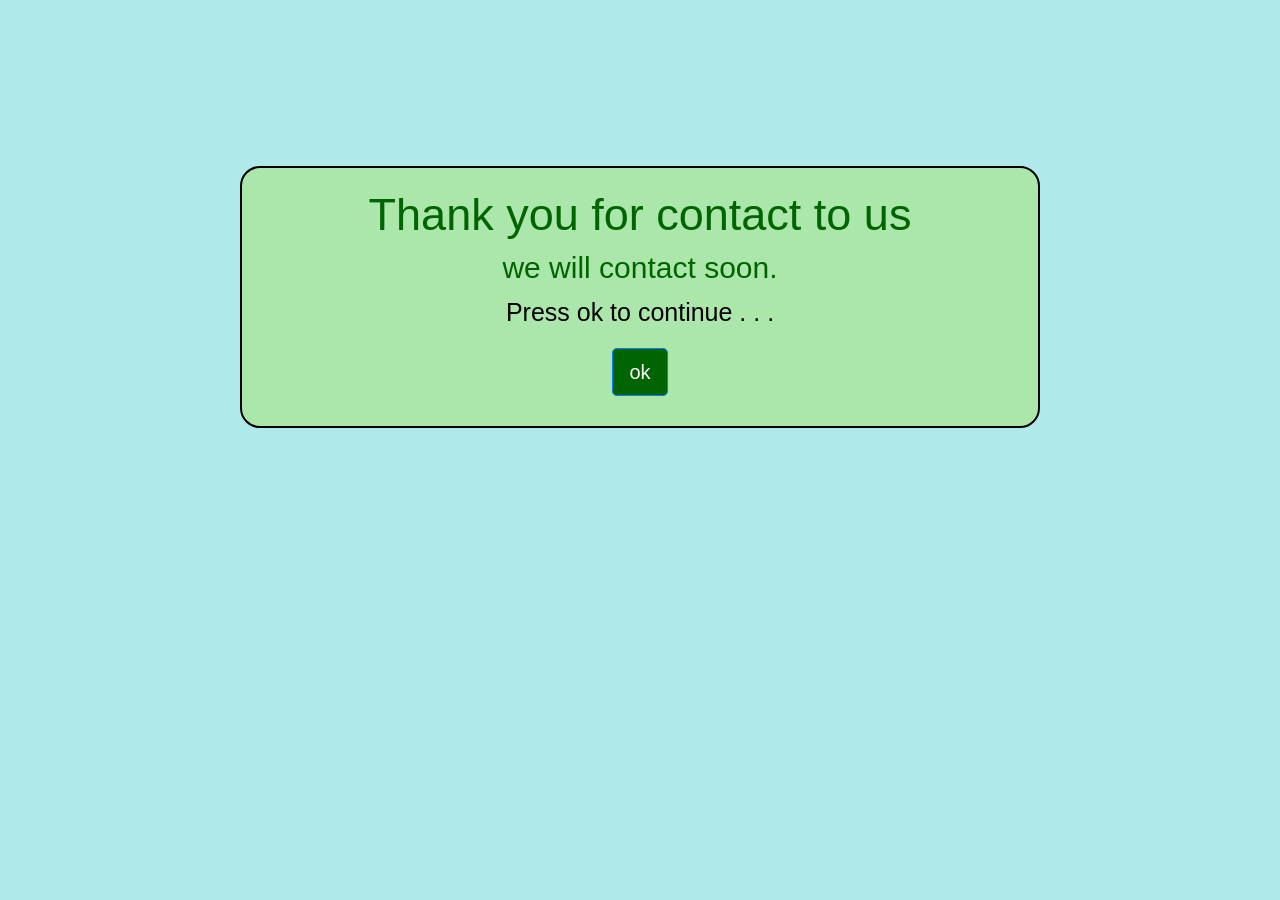
<file: Thanku.html>
<!doctype html>
<html lang="en">
  <head>
    <!-- Required meta tags -->
    <meta charset="utf-8">
    <meta name="viewport" content="width=device-width, initial-scale=1, shrink-to-fit=no">

    <!-- Bootstrap CSS -->
    <link rel="stylesheet" href="https://cdn.jsdelivr.net/npm/bootstrap@4.5.3/dist/css/bootstrap.min.css" integrity="sha384-TX8t27EcRE3e/ihU7zmQxVncDAy5uIKz4rEkgIXeMed4M0jlfIDPvg6uqKI2xXr2" crossorigin="anonymous">

    <link rel="stylesheet" href="message.css">

    <title>Hello, world!</title>
  </head>
  <body>
    <center>
      <br><br><br><br>
        
    <div id="success">
        <h1>Thank you for contact to us</h1>
        <h4>we will contact soon.</h4>
        <p>Press ok to continue . . .</p>
        
    <a href="index.html"><button type="button" class="btn btn-primary btn-lg">ok</button></a>
    </div>
    </center>
    <!-- Optional JavaScript; choose one of the two! -->

    <!-- Option 1: jQuery and Bootstrap Bundle (includes Popper) -->
    <script src="https://code.jquery.com/jquery-3.5.1.slim.min.js" integrity="sha384-DfXdz2htPH0lsSSs5nCTpuj/zy4C+OGpamoFVy38MVBnE+IbbVYUew+OrCXaRkfj" crossorigin="anonymous"></script>
    <script src="https://cdn.jsdelivr.net/npm/bootstrap@4.5.3/dist/js/bootstrap.bundle.min.js" integrity="sha384-ho+j7jyWK8fNQe+A12Hb8AhRq26LrZ/JpcUGGOn+Y7RsweNrtN/tE3MoK7ZeZDyx" crossorigin="anonymous"></script>

    <!-- Option 2: jQuery, Popper.js, and Bootstrap JS
    <script src="https://code.jquery.com/jquery-3.5.1.slim.min.js" integrity="sha384-DfXdz2htPH0lsSSs5nCTpuj/zy4C+OGpamoFVy38MVBnE+IbbVYUew+OrCXaRkfj" crossorigin="anonymous"></script>
    <script src="https://cdn.jsdelivr.net/npm/popper.js@1.16.1/dist/umd/popper.min.js" integrity="sha384-9/reFTGAW83EW2RDu2S0VKaIzap3H66lZH81PoYlFhbGU+6BZp6G7niu735Sk7lN" crossorigin="anonymous"></script>
    <script src="https://cdn.jsdelivr.net/npm/bootstrap@4.5.3/dist/js/bootstrap.min.js" integrity="sha384-w1Q4orYjBQndcko6MimVbzY0tgp4pWB4lZ7lr30WKz0vr/aWKhXdBNmNb5D92v7s" crossorigin="anonymous"></script>
    -->
  </body>
</html>
</file>
<file: About us.css>
@import url('https://fonts.googleapis.com/css2?family=Lemonada:wght@500&display=swap');
@import url('https://fonts.googleapis.com/css2?family=Montserrat&display=swap');
body{
  background-color:#c0f1f0 ;
  color: black;
  font-family: 'Lemonada', cursive;

}


.navbar{

  align-items: center;
  justify-content: center;
  top: 0;
  cursor: pointer;
  font-size: 20px;
  display: flex;
  position: relative;
  max-height: auto;
  }
  
  #logo,#logo1,#logo2,#logo3,#logo4{
      color: rgb(60, 255, 142);
  }
  #logo img{
      border-radius: 11px;
     
  }
  #logo:hover,#logo1:hover,#logo2:hover,#logo3:hover,#logo4:hover{
      color: rgb(158, 0, 124);
      border-radius: 7px;
      font-size:25px ;
      transition: .5s;
  }
  
  #donate{
      border-radius: 7px;
  }
  #donate:hover{
  background-color: rgba(255, 0, 0, 0.884);
  }
  .dropdown-item:hover{
      background-color: rgba(65, 105, 225, 0.884);
      font-weight: bold;
      font-size: 20px;
  }
  .nav-list{
  
      width: 50%;
      display: flex;
      align-items: center;
  }
  
  #navbarDropdown{
  right: 0;
  float: inline-end;
  text-align: end;
  }
  .btn-sm {
      position: relative;
      border-radius: 7px solid rgb(241, 117, 117);
      font-size: 15px;
      padding: 6px ;
   margin: 4px;
      margin-top: 15px;
  
  }


.content{
  margin-right: 50px;

}


.content h1{
  float: none;
  text-align: center;
  font-size: 50px;
  margin-top: 30px;
  margin-bottom: 30px;
}

.content h3{
  font-size: 24px;
  margin-top: 20px;
  margin-bottom: 20px;
  margin-left: 35px;
}

.content p{
  display: flex;
  text-align: justify;
  font-size: 22px;
  float: none;
  margin-left: 35px;
}
#pic{
  width: 500px;
  border-bottom-left-radius: 100px;
  border-top-right-radius:100px ;
  margin-left:35px;
  margin-right: 35px;
  margin-bottom: 0px;
  margin-top: 20px;
  border: 2px solid black;
  transition: 0.5s ;
  float: left;
  
}

#pic:hover{
  box-shadow: 0 15px 30px black;
  margin-top: 20px;
}


/* Extra small devices (portrait phones, less than 576px) mobile phone*/
@media (max-width: 399.98px) { 
  .navbar{

      align-items: center;
      justify-content: center;
      top: 0;
      cursor: pointer;
      font-size: 20px;
      display: flex;
      position: relative;
      max-height: auto;
      }
      .content{
        margin-right: 50px;
      }
      
      
      .content h1{
        float: none;
        text-align: center;
        font-size: 35px;
        margin-top: 56px;
        margin-bottom: 20px;
      }
      
      .content h3{
        font-size: 26px;
        margin-top: 20px;
        margin-bottom: 20px;
        margin-left: 35px;
      }
      
      .content p{
        display: flex;
        text-align: justify;
        font-size: 18.4px;
        
        margin-left: 35px;
      }
      #pic{
        width: 310px;
        border-bottom-left-radius: 100px;
        border-top-right-radius:100px ;
        margin-left:35px;
        margin-right: 35px;
        margin-bottom: 0px;
        margin-top: 20px;
        border: 2px solid black;
        transition: 0.5s ;
        float: left;
      }
      
      #pic:hover{
        box-shadow: 0 15px 30px black;
        margin-top: 20px;
      }
    .footer{
        margin-top: 0px;
        display: block;
        width:100%;
        background-color: #343a40;;
        float: left;
        bottom: 0;
      } .footer h3{
        margin-top: -20px;
        margin-bottom: 25px;
        background-color: #343a40;;
        color: #5995B7;
        font-size: 28px;
        font-family:'Eczar', serif; ;
      } .footer p{  /*footer ka para*/
        background-color: #343a40;;
        color: white;;
        margin-top: -18px;
        margin-left: 0px;
        font-size: 18px;
      }
       #connect{  /*footer ka para*/
float: right;
        margin-right:15px;
        margin-top: -1px;
        margin-bottom: 2px;
        }
         .footer h6{
        background-color: #343a40;;
        color: white;
        margin-left: 35px;
        font-size: 20px;
    
        font-family:'Eczar', serif; 
      }
      
       .footer .btn {
        background-color: #343a40;
        border: none;
        cursor: pointer;
        transition: 0.5s;
        margin-left: 5px;
      
      }
      
       .footer .btn img{
        width: 33px;
        height: 33px;
        border-radius: 10px;

      }
       .footer .btn:hover{
        box-shadow: 0 15px 30px rgba(184, 149, 149, 0.5);
      }
}
/*Small devices(landscape phones, 576px and up)*/
@media (min-width: 400px) and (max-width: 991.98px) {

      .navbar{

          align-items: center;
          justify-content: center;
          top: 0;
          cursor: pointer;
          font-size: 20px;
          display: flex;
          position: relative;
          max-height: auto;
         
          }.footer{
            margin-top: 0px;
            /* display: block; */
            width:100vw;
            background-color: #343a40;;
            float: left;
            margin-bottom: 0px;
            margin-top: 30px;
            
          } .footer h3{
            margin-top: -20px;
            margin-bottom: 25px;
            background-color: #343a40;;
            color: #5995B7;
            font-size: 30px;
            font-family:'Eczar', serif; ;
          } .footer p{  /*footer ka para*/
            background-color: #343a40;;
            color: white;;
            margin-top: -18px;
            margin-left: 0px;
            font-size: 21.3px;
            font-weight: 500;
          }
           #connect{  /*footer ka para*/
        margin-left: 155px;

            color: white;
            margin-right: 50px;

            } .footer h6{
            background-color: #343a40;
            color: white;
            margin-left: 35px;
            margin-bottom: 13px;
            font-size: 24px;
            font-family:'Eczar', serif;
            margin-top: -10px;
          }
          
          .footer .btn {
            background-color: #343a40;
            border: none;
            cursor: pointer;
            transition: 0.5s;
            float: right;
               margin-top: -15px;  
          }
           .footer .btn img{
            width: 40px;
            height: 40px;
            border-radius: 15px;
          }
          
           .footer .btn:hover{
            box-shadow: 0 15px 30px rgba(184, 149, 149, 0.5);
          }
          
          .content{
            margin-right: 50px;
          }
          
          
          .content h1{
            float: none;
            text-align: center;
            font-size: 30px;
            margin-top: 56px;
            margin-bottom: 20px;
          }
          
          .content h3{
            font-size: 24px;
            margin-top: 20px;
            margin-bottom: 20px;
            margin-left: 35px;
          }
          
          .content p{
            display: flex;
            text-align: justify;
            font-size: 16px;
            float: none;
            margin-left: 35px;
          }
          #pic{
            width: 340px;
            border-bottom-left-radius: 100px;
            border-top-right-radius:100px ;
            margin-left:35px;
            margin-right: 35px;
            margin-bottom: 0px;
            margin-top: 20px;
            border: 2px solid black;
            transition: 0.5s ;
            float: left;
          }
          
          #pic:hover{
            box-shadow: 0 15px 30px black;
            margin-top: 20px;
          }
          
         
}



/* Large devices (desktops, 992px and up)*/
@media (min-width: 992px) and (max-width: 1199.98px) {
      .navbar{

          align-items: center;
          justify-content: center;
          top: 0;
          cursor: pointer;
          font-size: 20px;
          display: flex;
          position: relative;
          max-height: 65px;
          }
       
          .footer{
            margin-top: 0px;
            display: block;
            width:100%;
            background-color: #343a40;;
            float: left;
            bottom: 0;
          } .footer h3{
            margin-top: -20px;
            margin-bottom: 25px;
            background-color: #343a40;;
            color: #5995B7;
            font-size: 38px;
            font-family:'Eczar', serif; ;
          } .footer p{  /*footer ka para*/
            background-color: #343a40;;
            color: white;;
            margin-top: -18px;
            margin-left: 10px;
            font-size: 26px;
            font-weight: 500;
          }
          .content{
            margin-right: 50px;
          
          }
          
          
          .content h1{
            float: none;
            text-align: center;
            font-size: 45px;
            margin-top: 30px;
            margin-bottom: 30px;
          }
          
          .content h3{
            font-size: 28px;
            margin-top: 20px;
            margin-bottom: 20px;
            margin-left: 35px;
          }
          
          .content p{
            display: flex;
            text-align: justify;
            font-size: 20px;
            float: none;
            margin-left: 35px;
          }
          #pic{
            width: 420px;
            border-bottom-left-radius: 100px;
            border-top-right-radius:100px ;
            margin-left:35px;
            margin-right: 35px;
            margin-bottom: 0px;
            margin-top: 20px;
            border: 2px solid black;
            transition: 0.5s ;
            float: left;
            
          }
          
          #pic:hover{
            box-shadow: 0 15px 30px black;
            margin-top: 20px;
          }
           #connect{  /*footer ka para*/
            margin-top: -130px;
            float: right;
            color: white;
            margin-right: 70px;
            } .footer h6{
            background-color: #343a40;
            color: white;
            margin-left: 35px;
            margin-bottom: 13px;
            font-size: 28px;
            font-family:'Eczar', serif;
            margin-top: -10px;
          }
          
          .footer .btn {
            background-color: #343a40;
            border: none;
            cursor: pointer;
            transition: 0.5s;
            margin-right: 16px;
            float: right;
            margin-top: -50px;
            margin-bottom: 60px;
          }
          
 .footer .btn img{
            width: 63px;
            height: 63px;
            border-radius: 15px;
          }
      .footer .btn:hover{
            box-shadow: 0 15px 30px rgba(184, 149, 149, 0.5);
          }

}
@media (min-width: 1200px) { 
      .navbar{

          align-items: center;
          justify-content: center;
          top: 0;
          cursor: pointer;
          font-size: 20px;
          display: flex;
          position: relative;
          max-height: 65px;
          }
          .content{
            margin-right: auto;
           
          }
          .content h1{
            float: none;
            text-align: center;
            font-size: 46px;
            margin-top: 30px;
            margin-bottom: 30px;
          }
          
          .content h3{
            font-size: 24px;
            margin-top: 20px;
            margin-bottom: 20px;
            margin-left: 35px;
          }
          
          .content p{
            display: flex;
            text-align: justify;
            font-size: 18px;
          }
          #pic{
            width: 450px;
            border-bottom-left-radius: 80px;
            border-top-right-radius:80px ;
            margin-left:35px;
            margin-right: 35px;
            margin-bottom: 0px;
            margin-top: 20px;
            border: 2px solid black;
            transition: 0.5s ;
            float: left;
            
          }
          
          #pic:hover{
            box-shadow: 0 15px 30px black;
          
          }
          
           .footer{
            margin-top: 0px;
            display: block;
            width:100%;
            background-color: #343a40;;
            float: left;
            bottom: 0;
          } .footer h3{
            margin-top: -20px;
            margin-bottom: 25px;
            background-color: #343a40;;
            color: #5995B7;
            font-size: 40px;
            font-family:'Eczar', serif; ;
          }.footer p{  /*footer ka para*/
            background-color: #343a40;;
            color: white;;
            margin-top: -18px;
            margin-left: 0px;
            font-size: 28px;
            font-weight: 500;
          }
           #connect{  /*footer ka para*/
            margin-top: -130px;
            float: right;
            color: white;
            margin-right: 70px;
            } .footer h6{
            background-color: #343a40;
            color: white;
            margin-left: 35px;
            margin-bottom: 13px;
            font-size: 30px;
            font-family:'Eczar', serif;
            margin-top: -12px;
          }
          
           .footer .btn {
            background-color: #343a40;
            border: none;
            cursor: pointer;
            transition: 0.5s;
            margin-right: 18px;
            float: right;
            margin-top: -50px;
            margin-bottom: 60px;
          }
          
 .btn img{
            width: 65px;
            height: 65px;
            border-radius: 15px;
          }
          
          .footer .btn:hover{
            box-shadow: 0 15px 30px rgba(184, 149, 149, 0.5);
          }

}
</file>
<file: css.css>
*{
margin: 0;
padding: 0;
font-family: 'Gill Sans', 'Gill Sans MT', Calibri, 'Trebuchet MS', sans-serif;
}


#logo,#logo4{
    color: rgb(60, 255, 142);
    transition: 0.3sec;
}
#logo img{
    border-radius: 11px;
   
}
#logo:hover,#logo1:hover,#logo2:hover,#logo3:hover,#logo4:hover{
    color: rgb(158, 0, 124);
    border-radius: 7px;
    font-size:25px ;
}

.goog-logo-link{

background-color: rgba(106, 252, 203, 0.527);
}

.dropdown-item:hover{
    background-color: rgba(65, 105, 225, 0.884);
    font-weight: bold;
    font-size: 20px;
}
.nav-list{

    width: 50%;
    display: flex;
    align-items: center;
}
center p{
    font-size: 40px;
    font-family: 'Gill Sans', 'Gill Sans MT', Calibri, 'Trebuchet MS', sans-serif;
}

.homepicture{
text-decoration: none;
border-width: solid 6px red;
border-bottom: solid 3px;
margin-bottom: 7px;
height: -122px;
width: auto;
}
#navbarDropdown{
right: 0;
float: inline-end;
text-align: end;
}




#OURSERVICES{
    color:white;
    margin-bottom: 2px;
}
body{
    background-image: url("bg12.jpg");
    z-index: -2;
    opacity: inherit;
    background-attachment: fixed;

}



/* Extra small devices (portrait phones, less than 576px)*/
@media (max-width: 575.98px) { 
    #heading p{
        font-size: 28px;
        font-weight: bold;
        color: rgba(0, 255, 64, 0.795);
        border-width:4px ;
    }
    .btn-group,#appointment{
        position: relative;
        margin-left: 10px;
        margin-right: 10px;
        margin-bottom: 10px;
        padding: 5px;
        border-radius: 7px;
        }
        .navbar{

            align-items: center;
            justify-content: center;
            top: 0;
            cursor: pointer;
            font-size: 20px;
            display: flex;
            position: relative;
            max-height: auto;
            }
            .btn{
                padding: 0.4rem; padding-left: 1.2; padding-right: 1.2; width: 6rem; margin-left: -20rem;
            }
            .instruction{
                background-color: rgba(146, 14, 223, 0.918);
                color: rgb(224, 230, 235);
                border-radius: 0.4rem;
                font-size: 40px;
                text-decoration: none;
                width: 150px;
                height: 2.5rem;
                padding: 0.4rem;
            }
            .instruction:hover{
                background-color: rgba(10, 21, 177, 0.856);
                border-radius: 0.4rem; 
            }
            form{
                width:280px;
                margin-left: 10px;
           
            }
            
            #play{
position: absolute;
            margin-left: -12rem; 
padding: 0.2rem; padding-left: 0.9; padding-right: 0.8; width: 5rem;   font-size: 19px; border-radius: 0.8rem;
            }
            .instruct{
                position: absolute;
                margin-left: -4.5rem;
              margin-top: -0.8rem;
                                  font-size: 28px;;  
                                }

}

/*Small devices(landscape phones, 576px and up)*/
@media (min-width: 400px) and (max-width: 767.98px) {
    #heading p{
        font-size: 40px;
        font-weight: bold;
        color: rgba(0, 255, 64, 0.795);
        border-width:4px ; }
        .btn-group{
            position: relative;
            margin-left: 10px;
            margin-right: 10px;
            margin-bottom: 20px;
            padding: 5px;
            border-radius: 7px;
            }

            #appointment{position: relative;
            margin-left: 10px;
            margin-right: 10px;
            margin-bottom: 20px;
            margin-top: 5px;
            padding: 5px;
            border-radius: 7px;}
            .navbar{

                align-items: center;
                justify-content: center;
                top: 0;
                cursor: pointer;
                font-size: 20px;
                display: flex;
                position: relative;
                max-height: auto;
                }
                .instruction{
                    background-color: rgba(146, 14, 223, 0.918);
                    color: rgb(224, 230, 235);
                    border-radius: 0.4rem;
                    font-size: 40px;
                    text-decoration: none;
                    width: 180px;
                    height: 2.5rem;
                    padding: 0.4rem;
                }
                .instruction:hover{
                    background-color: rgba(10, 21, 177, 0.856);
                    border-radius: 0.4rem; 
                }
                form{
                    width: 270px;
                    margin-left: 20px;
               
                }
                .instruct{
                    position: absolute;
                    margin-left: -4.5rem;
                  margin-top: -0.8rem;
                                      font-size: 28px;;  
                                    }
                #play{
position:absolute;
                    padding: 0.4rem; padding-left: 0.8; padding-right: 0.8; width: 5rem;   font-size: 20px; border-radius: 0.7rem;
margin-left: -12rem;
                }
    }

/* Medium devices (tablets, 768px and up)*/
@media (min-width: 768px) and (max-width: 991.98px) {
    #heading p{
        font-size: 45px;
        font-weight: bold;
        color: rgba(0, 255, 64, 0.795);
        border-width:4px ;}
        .btn-group,#appointment{
            position: relative;
            margin-left: 10px;
            margin-right: 10px;
            margin-bottom: 20px;
            padding: 5pxpx;
            border-radius: 7px;
            }
           
            .navbar{

                align-items: center;
                justify-content: center;
                top: 0;
                cursor: pointer;
                font-size: 20px;
                display: flex;
                position: relative;
                max-height: auto;
                }
                .instruction{
                    background-color: rgba(146, 14, 223, 0.918);
                    color: rgb(224, 230, 235);
                    border-radius: 0.4rem;
                    font-size: 40px;
                    text-decoration: none;
                    width: 180px;
                    height: 2.5rem;
                    padding: 0.4rem;
                }
                .instruction:hover{
                    background-color: rgba(10, 21, 177, 0.856);
                    border-radius: 0.4rem; 
                }
                form{
                    width:600px;
                    margin-left: 285px;
               
                }
                .instruct{
                    position: absolute;
                    margin-left: -5rem;
                  margin-top: -0.8rem;
                                      font-size: 30px;;  
                                    }
                #play{
position: absolute;
                    padding: 0.2rem; padding-left: 0.8; padding-right: 0.8; width: 6rem; margin-left: -32%;  font-size: 20.8px; border-radius: 0.7rem;
                }
    }

/* Large devices (desktops, 992px and up)*/
@media (min-width: 992px) and (max-width: 1199.98px) {
    #heading p{
        font-size: 50px;
        font-weight: bold;
        color: rgba(0, 255, 64, 0.795);
        border-width:4px ;}
        .btn-group,#appointment{
            position: relative;
            margin-left: 10px;
            margin-right: 10px;
            margin-bottom: 20px;
            padding: 5px;
            border-radius: 7px;
            }
            .navbar{

                align-items: center;
                justify-content: center;
                top: 0;
                cursor: pointer;
                font-size: 20px;
                display: flex;
                position: relative;
                max-height: 65px;
                }
                .instruction{
                    background-color: rgba(146, 14, 223, 0.918);
                    color: rgb(224, 230, 235);
                    border-radius: 0.4rem;
                    font-size: 90px;
                    text-decoration: none;
                    width: 200px;
                    height: 3.4rem;

                    padding: 0.rem;
                }
                .instruction:hover{
                    background-color: rgba(10, 21, 177, 0.856);
                    border-radius: 0.4rem; 
                }
                form{
                    width:600px;
                    margin-left: 320px;
               
                }
                #play{
position: absolute;
                     padding: 0.2rem; padding-left: 0.8; padding-right: 0.8
                    ; width: 5.5rem; margin-left: -20%; font-size: 22px; border-radius: 0.8rem; 
                }
                .instruct{
position: absolute;
margin-left: -5rem;

                  font-size: 33px;;  
                }
    }
/*Extra large devices (large desktops, 1200px and up)*/
@media (min-width: 1200px) { 
    #heading p{
        font-size: 54px;
        font-weight: bold;
        color: rgba(0, 255, 64, 0.795);
        border-width:4px ;}
        .btn-group,#appointment{
            position: relative;
            margin-left: 10px;
        margin-right: 10px;
            padding: 5px;
            border-radius: 7px;
            }
            .navbar{

                align-items: center;
                justify-content: center;
                top: 0;
                cursor: pointer;
                font-size: 20px;
                display: flex;
                position: relative;
                max-height: 65px;
                } 
                .instruction{
                    background-color: rgba(146, 14, 223, 0.918);
                    color: rgb(224, 230, 235);
                    border-radius: 0.4rem;
                    font-size: 40px;
                    text-decoration: none;
                    width: 190px;
                    height: 3.5rem;
                    padding: 0.2rem;
                }
                .instruction:hover{
                    background-color: rgba(10, 21, 177, 0.856);
                    border-radius: 0.4rem; 
                }
                /* .instruct{


                } */
                form{
                    width:800px;
                    margin-left: 400px;
                    
               
                }
                 .instruct{
                position: absolute;
                margin-left: -4.5rem;
           
                                  font-size: 30px;;  
                                }
                #play{
position: absolute;
                    padding: 0.4rem; padding-left: 1; padding-right: 1; width: 7rem; margin-left: -22%;  font-size: 24px; border-radius: 0.7rem;
                }
}
</file>
<file: registration.css>
@media (min-width: 400px) and (max-width: 767.98px) {
   
#form{
width: 750px;
margin-top: 100px;
margin-left: 0;
}
}
@media (min-width: 768px) and (max-width: 991.98px) {
   #form{
       width: 750px;
       margin-top: 100px;
       margin-left: 0;
   }
}
@media (min-width: 992px) and (max-width: 1199.98px) {
    
    #form{
        width: 556px;
       margin-left: 0;
   
    }
}
@media (min-width: 1200px) { 
   #form{
       width: 556px;
       margin-left: 0;
       
   }
}
input[type=email],input[type=password],input[type=text],input[type=number],#Msg{
    border-color: blue;
    border-radius: 5px;
    size: -3px;
}
input[type=sumit]{
    border: 4px;
    border-width: 7px;
    margin-left: 50px;
}
</file>
<file: instruction.css>
@import url('https://fonts.googleapis.com/css2?family=Play&display=swap');

body{
  margin-right: 10%;
  margin-left: 10%;
  background-color: rgba(39, 37, 37, 0.856);
}



#Instruction img {
    height:50px;
    width: 50px;
    border-radius: 25px;
    float:left;
    margin-right: 20px;
}
h4{
  color: rgb(10, 241, 230);
  font-family: 'Play', sans-serif;
}
p{
    font-family: 'Play', sans-serif;
    
    font-size:22px ;
   
    text-align: justify;
}

#t01 {
    margin-bottom: 10px;
    font-size: 20px;
    color:white;   
    font-family: 'Play', sans-serif;
  }
  .rules{
color: rgb(255, 255, 255);

  }
</file>
<file: quizycar.css>
* {
    box-sizing: border-box;
    margin: 0;
    padding: 0;
}

.hide {
    display: none;
}


.car {
    width: 50px;
    height: 100px;
    background-color: red;
    position: absolute;
    bottom: 120px;
    background-image: url(quizycar.png);
    background-size: cover;
}

.GameArea {
    width: 400px;
    height: 100vh;
    background-color: black;
    margin: auto;
    position: relative;
    overflow: hidden;
    border-left: 10px dashed white;
    border-right: 10px dashed white;
}

.lines {
    width: 10px;
    height: 100px;
    background: white;
    position: absolute;
    margin-left: 195px;
}

.CarGame {
    width: 100%;
    height: 100vh;
    background-image: url(snowbg.jpeg);
    background-size: cover;

}

.other {
    width: 50px;
    height: 100px;
    position: absolute;
    background-image: url(quizyothercar.png);
    background-repeat: no-repeat;
    background-size: 100% 100%;
    bottom: 120px;
}

.Score {
    position: absolute;
    top: 15px;
    left: 40px;
    text-align: center;
    padding-top: 15px;
    margin-top: 3.5rem;
    z-index: 1;
    border-radius: 1rem;
    font-size: 1.5em;
    font-weight: bold;
    line-height: 18px;
    background-color: rgba(194, 247, 49, 0.644);
    color: rgb(36, 100, 238);
    width: 250px;
    height: 90px;
    box-shadow: 0 0 20px 0px rgba(0, 0, 0, 0.1);
}

.timer {
    position: absolute;
    bottom: 15px;
    right: 30px;
    text-align: center;
    padding-top: 15px;
    margin-top: 3.5rem;
    z-index: 1;
    border-radius: 1rem;
    font-size: 2rem;
    font-weight: bold;
    line-height: 18px;
    background-color: rgba(161, 171, 177, 0.699);
    color: rgba(3, 3, 3, 0.89);
    width: 200px;
    height: 60px;
    box-shadow: 0 0 20px 0px rgba(0, 0, 0, 0.1);
}

.StartScreen {
    position: absolute;
    background-color: rgba(34, 119, 8, 0.952);
    color: white;
    z-index: 1;
    margin-top: 15rem;
    margin-left: 19rem;
    text-align: center;
    box-shadow: 0 0 20px 0px rgba(0, 0, 0, 0.1);
    font-size: 20px;
    width: 40%;
    height: 200px;
    cursor: pointer;
    border-radius: 23px;

}
.againstartscreen,.againstartscreen1{

    position: absolute;
    background-color: rgba(34, 119, 8, 0.952);
    color: white;
    z-index: 1;
    margin-top: 15rem;
    margin-left: 19rem;
    text-align: center;
    box-shadow: 0 0 20px 0px rgba(0, 0, 0, 0.1);
    font-size: 20px;
    width: 40%;
    height: 200px;
    cursor: pointer;
    border-radius: 23px;





}
button {
    padding: 10px;
    text-align: center;
    background-color: black;
    color: white;
}
.explanationbox{
    background-color: hsl(170, 92%, 94%);

text-align: left;

width: 100vw;
min-height: 128vh;

place-content: center;
cursor: pointer;

}

.SelectQuestionpage{
    background-color: hsla(177, 88%, 53%, 0.247);

    text-align: left;
    
    width: 100vw;
    min-height: 100vh;
    
    place-content: center;
    cursor: pointer;
}
.showResultpage{
    background-color: hsla(177, 88%, 53%, 0.247);

    text-align: left;
    
    width: 100vw;
    min-height: 100vh;
    
    place-content: center;
    cursor: pointer;

}

.Question_form {
    background-color: hsl(170, 92%, 94%);

  text-align: left;

    width: 100vw;
    min-height: 115vh;
    
  
    place-content: center;
    cursor: pointer;


}
.explanation{

position: absolute;
background-color: rgba(114, 247, 240, 0.726);
box-shadow: 0 0 20px 0px rgba(0, 0, 0, 0.5);
padding: 10px 20px;
font-size: 20px;
width: 70vw;

min-height: 50vh;
margin : 5.8rem  10rem;
border-radius: 2.2rem;
}
.SelectQuestion{

    position: absolute;
    background-color: rgba(114, 247, 240, 0.726);
    box-shadow: 0 0 20px 0px rgba(0, 0, 0, 0.5);
    padding: 10px 20px;
    font-size: 20px;
    width: 70vw;
    
    min-height: 50vh;
    margin : 10.5rem  10rem;
    border-radius: 2.2rem;


}
.heading{
    position: absolute;
 
  margin-top: 5rem;
 margin-left: 23%;
font-size: 2.5rem;
font-weight: bold;
color:rgba(17, 90, 226, 0.829)

}
.btn1{
padding: 0.2rem 0.9rem 0.2rem 0.9rem;
border-radius: 0.9rem;
font-size: 1.5rem;
text-transform: uppercase;
background-color: rgba(5, 143, 120, 0.541);
color: rgba(208, 255, 0, 0.986);
margin-top:1.4rem ;
margin-left: 40%;


}
.btn1:hover {
border-radius:
    1.3rem;
background-color: rgba(66, 219, 19, 0.829);

}

.btnS {

    padding: 0.4rem 0.6rem;
    border-radius: 0.9rem;
    font-size: 1.25rem;
    text-transform: uppercase;
    color: rgba(0, 255, 221, 0.959);
margin-top:38.5rem ;
    
}
.btn{
    padding: 0.4rem 0.9rem;
    border-radius: 0.9rem;
    font-size: 1.5rem;
    text-transform: uppercase;
    color: rgba(0, 255, 221, 0.959);
margin-top:1.4rem ;


}
.btn:hover {
    border-radius:
        1.3rem;
    background-color: rgba(66, 219, 19, 0.829);

}
.Question {
position: absolute;
    background-color: rgba(19, 161, 196, 0.726);
    box-shadow: 0 0 20px 0px rgba(0, 0, 0, 0.5);
    padding: 2px 3px;
    font-size: 23px;
    width: 54vw;
   
    min-height: 18vh;
margin : 7rem  13rem;
    border-radius: 2.2rem;

}

.Question h2 {
    font-size: 1.7rem;
    font-weight: 500;
    margin: 1.2rem;

}

.Question li {
    margin-left: 3rem;
    list-style: none;
    font-size: 1.5rem;
    list-style-position: outside;

}

input {
    cursor: pointer;

}
.Explain{
    padding: 0.4rem 0.9rem;
font-size: 1.5rem;
font-weight: bold;
border-radius: 0.9rem;
background-color: rgb(37, 83, 236);
height: 3.5rem;
color: beige;

}
.Explain:hover {
    border-radius:
        1.2rem;
    /* background-color: rgba(2, 231, 174, 0.692); */
    

}
#submit {
    padding: 0.4rem 0.9rem;
    margin-bottom: 1rem;
    margin-left: 16rem;
    border-radius: 0.9rem;
    font-size: 1.3rem;
    text-transform: uppercase;
    color: rgb(255, 251, 0);

}

#submit:hover {
    border-radius:
        1.2rem;
    background-color: rgba(66, 219, 19, 0.87);

}
.startbutton{
    padding: 0.4rem 0.9rem;
    border-radius: 0.9rem;
    font-size: 1.5rem;
    text-transform: uppercase;
    color: rgba(0, 255, 221, 0.959);
margin-top:1.4rem ;

}



.btn2{
    padding: 0.4rem 0.9rem;
    border-radius: 0.9rem;
    font-size: 1.5rem;
    text-transform: uppercase;
    color: rgba(0, 255, 221, 0.959);
margin-top:1.4rem ;

}
.btn2:hover {
    border-radius:
        1.3rem;
    background-color: rgba(66, 219, 19, 0.829);

}
.startbutton:hover {
    border-radius:
        1.3rem;
    background-color: rgba(66, 219, 19, 0.829);

}
#timerArea{
position: relative;
margin-left: 14rem;


}
.select2{
    color: rgba(0, 0, 0, 0.932);
}
.select1{
    color: rgb(15, 56, 238);
}
.TARGET{
    color: rgb(6, 24, 56);
    font-weight: bold;
}

/* Extra small devices (portrait phones, less than 576px)*/
@media (max-width: 575.98px) { 
    .heading{
        position: absolute;
     
      margin-top: 5rem;
     margin-left: 23%;
    font-size: 1rem;
    font-weight: bold;
    color:rgba(17, 90, 226, 0.829)
    
    }  
    .form-control{
        margin-left: 1.5rem;
        margin-top: 1.5rem;
       width: 80% ; 
       font-size: medium;
       font-weight: bold;
       color: brown;
     

      
    }
    
    .SelectQuestion{

        position: absolute;
        background-color: rgba(114, 247, 240, 0.726);
        box-shadow: 0 0 20px 0px rgba(0, 0, 0, 0.5);
        padding: 10px 20px;
        font-size: 10px;
        width: 40vw;
        
        min-height: 50vh;
        margin : 12rem  6rem;
        border-radius: 2.2rem;
    
    
    }
    .btn3{
        padding: 0.2rem 0.9rem 0.2rem 0.9rem;
        border-radius: 0.9rem;
        font-size: 1rem;
        text-transform: uppercase;
        background-color: rgba(5, 143, 120, 0.541);
        color: rgba(208, 255, 0, 0.986);
        margin-top:1.4rem ;
        margin-left: 40%;
        
        
        }
        .btn3:hover {
        border-radius:
            1.3rem;
        background-color: rgba(66, 219, 19, 0.829);
        
        }
}

.heading{
    position: absolute;
 
  margin-top: 1.2rem;
 margin-left: 4%;
font-size: 1.5rem;
font-weight: bold;
color:rgba(17, 90, 226, 0.829)

}
.score1{
    position: absolute;
    margin-top:7.1rem ;
    margin-left: 1.5rem;
    font-size: 1.25rem;
font-weight: bold;
color:rgba(23, 158, 6, 0.938)
}
.score2{
    position: absolute;
    margin-top:12.8rem ;
    margin-left: 1.1rem;
    font-size: 1.1rem;
font-weight: bold;
color:rgba(143, 7, 143, 0.938);


}
.table{position: absolute;
    width: 60%;
    margin-left: 4rem;
    margin-top: 22rem;
   border:  solid 5px;
   border-color: rgb(2, 14, 24);
   background-color: rgba(34, 35, 36, 0.973);
   color: rgb(240, 239, 245);
   border-radius: 2.5rem;
   }
   
   th,td,tr{
       width: 8px;
       
   }




/*Small devices(landscape phones, 576px and up)*/
@media (min-width: 400px) and (max-width: 767.98px) {
    .heading{
        position: absolute;
     
      margin-top: 5rem;
     margin-left: 23%;
    font-size: 1.5rem;
    font-weight: bold;
    color:rgba(17, 90, 226, 0.829)
    
    }
    .form-control{
        margin-left: 2rem;
        margin-top: 1.5rem;
       width: 80% ; 
       font-size: medium;
    }
    .SelectQuestion{

        position: absolute;
        background-color: rgba(114, 247, 240, 0.726);
        box-shadow: 0 0 20px 0px rgba(0, 0, 0, 0.5);
        padding: 10px 20px;
        font-size: 15px;
        width: 55vw;
        
        min-height: 50vh;
        margin : 11.5rem  8rem;
        border-radius: 2.2rem;
    
    
    }
    .btn3{
        padding: 0.2rem 0.7rem 0.2rem 0.7rem;
        border-radius: 0.9rem;
        font-size: 1.2rem;
        text-transform: uppercase;
        background-color: rgba(5, 143, 120, 0.541);
        color: rgba(208, 255, 0, 0.986);
        margin-top:1.4rem ;
        margin-left: 40%;
        
        
        }
        .btn3:hover {
        border-radius:
            1.3rem;
        background-color: rgba(66, 219, 19, 0.829);
        
        }
        .heading{
            position: absolute;
         
          margin-top: 0.8rem;
         margin-left: 10.5%;
        font-size: 1.9rem;
        font-weight: bold;
        color:rgba(17, 90, 226, 0.829)
        
        }
        .score1{
            position: absolute;
            margin-top:7.2rem ;
            margin-left: 2rem;
            font-size: 1.2rem;
        font-weight: bold;
        color:rgba(23, 158, 6, 0.938)
        }
        .score2{
            position: absolute;
            margin-top:11.8rem ;
            margin-left: 2rem;
            font-size: 1.1rem;
        font-weight: bold;
        color:rgba(143, 7, 143, 0.938);
        
        
        }
        .table{position: absolute;
            width: 50%;
            margin-left: 6rem;
            margin-top: 22rem;
           border:  solid 5px;
           border-color: rgb(2, 14, 24);
           background-color: rgba(34, 35, 36, 0.973);
           color: rgb(240, 239, 245);
           border-radius: 2.5rem;
           }
           
           th,td,tr{
               width: 10px;
               
           }
    
    }

/* Medium devices (tablets, 768px and up)*/
@media (min-width: 768px) and (max-width: 991.98px) {
    
    .form-control{
        margin-left: 5rem;
        margin-top: 1rem;
       width: 80% ; 
       font-size: medium;
    }
    .SelectQuestion{

        position: absolute;
        background-color: rgba(114, 247, 240, 0.726);
        box-shadow: 0 0 20px 0px rgba(0, 0, 0, 0.5);
        padding: 10px 20px;
        font-size: 20px;
        width: 70vw;
        
        min-height: 50vh;
        margin : 10.5rem  10rem;
        border-radius: 2.2rem;
    
    
    }
    .btn3{
        padding: 0.2rem 0.7rem 0.2rem 0.7rem;
        border-radius: 0.9rem;
        font-size: 1.3rem;
        text-transform: uppercase;
        background-color: rgba(5, 143, 120, 0.541);
        color: rgba(208, 255, 0, 0.986);
        margin-top:1.4rem ;
        margin-left: 40%;
        
        
        }
        .btn3:hover {
        border-radius:
            1.3rem;
        background-color: rgba(66, 219, 19, 0.829);
        
        }
        .heading{
            position: absolute;
         
          margin-top: 1rem;
         margin-left: 12.5%;
        font-size: 2.5rem;
        font-weight: bold;
        color:rgba(17, 90, 226, 0.829)
        
        }
        .score1{
            position: absolute;
            margin-top:5.2rem ;
            margin-left: 3rem;
            font-size: 1.7rem;
        font-weight: bold;
        color:rgba(23, 158, 6, 0.938)
        }
        .score2{
            position: absolute;
            margin-top:11.6rem ;
            margin-left: 2.1rem;
            font-size: 1.25rem;
        font-weight: bold;
        color:rgba(143, 7, 143, 0.938);
        
        
        }
        .table{position: absolute;
            width: 50%;
            margin-left: 10.5rem;
            margin-top: 18rem;
           border:  solid 5px;
           border-color: rgb(2, 14, 24);
           background-color: rgba(34, 35, 36, 0.973);
           color: rgb(240, 239, 245);
           border-radius: 2.5rem;
           }
           
           th,td,tr{
               width: 10px;
               
           }
    }

/* Large devices (desktops, 992px and up)*/
@media (min-width: 992px) and (max-width: 1199.98px) {
    .heading{
        position: absolute;
     
      margin-top: 1.5rem;
     margin-left: 15.5%;
    font-size: 2.5rem;
    font-weight: bold;
    color:rgba(17, 90, 226, 0.829)
    
    }
    .score1,.score3{
        position: absolute;
        margin-top:6rem ;
        margin-left: 3rem;
        font-size: 1.7rem;
    font-weight: bold;
    color:rgba(23, 158, 6, 0.938)
    }
    .score2{
        position: absolute;
        margin-top:10.5rem ;
        margin-left: 2.2rem;
        font-size: 1.25rem;
    font-weight: bold;
    color:rgba(143, 7, 143, 0.938);
    
    
    }
    .table{position: absolute;
        width: 50%;
        margin-left: 15rem;
        margin-top: 17rem;
       border:  solid 5px;
       border-color: rgb(2, 14, 24);
       background-color: rgba(34, 35, 36, 0.973);
       color: rgb(240, 239, 245);
       border-radius: 2.5rem;
       }
       
       th,td,tr{
           width: 10px;
           
       }
       
    .form-control{
        margin-left: 10%;
        margin-top: 1rem;
       width: 70% ; 
       font-size: medium;
       font-weight: bold;
    }
    .SelectQuestion{

        position: absolute;
        background-color: rgba(114, 247, 240, 0.726);
        box-shadow: 0 0 20px 0px rgba(0, 0, 0, 0.5);
        padding: 10px 20px;
        font-size: 20px;
        width: 70vw;
        
        min-height: 50vh;
        margin : 10.5rem  10rem;
        border-radius: 2.2rem;
    
    
    }
    .btn3{
        padding: 0.2rem 0.7rem 0.2rem 0.7rem;
        border-radius: 0.9rem;
        font-size: 1.5rem;
        text-transform: uppercase;
        background-color: rgba(5, 143, 120, 0.541);
        color: rgba(208, 255, 0, 0.986);
        margin-top:1.4rem ;
        margin-left: 40%;
        
        
        }
        .btn3:hover {
        border-radius:
            1.3rem;
        background-color: rgba(66, 219, 19, 0.829);
        
        }
    }
/*Extra large devices (large desktops, 1200px and up)*/
@media (min-width: 1200px) { 
    .heading{
        position: absolute;
     
      margin-top: 1.5rem;
     margin-left: 15.5%;
    font-size: 2.5rem;
    font-weight: bold;
    color:rgba(17, 90, 226, 0.829)
    
    }
    .score1{
        position: absolute;
        margin-top:6rem ;
        margin-left: 3rem;
        font-size: 1.7rem;
    font-weight: bold;
    color:rgba(23, 158, 6, 0.938)
    }
    .score2{
        position: absolute;
        margin-top:10.5rem ;
        margin-left: 2.2rem;
        font-size: 1.25rem;
    font-weight: bold;
    color:rgba(143, 7, 143, 0.938);
    
    
    }
    .table{position: absolute;
        width: 50%;
        margin-left: 15rem;
        margin-top: 20rem;
       border:  solid 5px;
       border-color: rgb(2, 14, 24);
       background-color: rgba(34, 35, 36, 0.973);
       color: rgb(240, 239, 245);
       border-radius: 2.5rem;
       }
       
       th,td,tr{
           width: 15px;
           
       }
       
    .form-control{
        margin-left: 6.2rem;
        margin-top: 2.5rem;
       width: 80% ;
       height: 20rem;;
       font-size: medium;
    }
    .SelectQuestion{

        position: absolute;
        background-color: rgba(114, 247, 240, 0.726);
        box-shadow: 0 0 20px 0px rgba(0, 0, 0, 0.5);
        padding: 10px 20px;
        font-size: 20px;
        width: 70vw;
        
        min-height: 50vh;
        margin : 10.5rem  10rem;
        border-radius: 2.2rem;
    
    
    }
    .btn3{
padding: 0.2rem 0.7rem 0.2rem 0.7rem;
border-radius: 0.9rem;
font-size: 1.5rem;
text-transform: uppercase;
background-color: rgba(5, 143, 120, 0.541);
color: rgba(208, 255, 0, 0.986);
margin-top:1.4rem ;
margin-left: 40%;


}
.btn3:hover {
border-radius:
    1.3rem;
background-color: rgba(66, 219, 19, 0.829);

}
}
</file>
<file: message.css>
*{
    margin: 0;
    padding: 0;}

body{
    background-color: rgb(175, 233, 233);
}




/* Extra small devices (portrait phones, less than 576px) mobile phone*/
@media (max-width: 399.98px) { 
/* success page*/
#success{
    margin-top: 70px;
    display: block;
    width: 210px;
    background-color: rgb(171, 231, 171);
    border: 2px solid black;
    border-radius: 20px;
}
#success h1{
    margin-top: 10px;
    color: darkgreen;
    font-size: 17px;
}
#success h4{
    font-size: 10px;
    border-radius: 10px;
    color: darkgreen;
}
#success p{
    font-size: 9px;
    border-radius: 10px;
    color: black;
}
#success button{
    background-color: darkgreen;
    margin-bottom: 20px;
    font-size: 10px;
}
/*error page*/
#error{
    margin-top: 120px;
    display: block;
    width: 240px;
    background-color: rgb(243, 201, 201);
    border: 2px solid black;
    border-radius: 25px;
}

#error h1{
    margin-top: 20px;
    color: darkred;
    font-size: 35px;
}
#error h4{
    font-size: 14px;
    border-radius: 10px;
    color: darkred;
}
#error p{
    font-size: 11px;
    border-radius: 10px;
    color: red;
}


#error button{

    background-color: darkred;
    margin-bottom: 40px;
}



        }
        @media (min-width: 400px) and (max-width: 991.98px) {

/* success page*/
#success{
    margin-top: 70px;
    display: block;
    width: 240px;
    background-color: rgb(171, 231, 171);
    border: 2px solid black;
    border-radius: 20px;
}
#success h1{
    margin-top: 29px;
    color: darkgreen;
    font-size: 16px;
}
#success h4{
    font-size: 13px;
    border-radius: 10px;
    color: darkgreen;
}
#success p{
    font-size: 9px;
    border-radius: 10px;
    color: black;
}
#success button{
    background-color: darkgreen;
    margin-bottom: 30px;
    font-size: 14px;
}
#error{
    margin-top: 120px;
    display: block;
    width: 260px;
    background-color: rgb(243, 201, 201);
    border: 2px solid black;
    border-radius: 25px;
}

#error h1{
    margin-top: 20px;
    color: darkred;
    font-size: 35px;
}
#error h4{
    font-size: 14px;
    border-radius: 10px;
    color: darkred;
}
#error p{
    font-size: 11px;
    border-radius: 10px;
    color: red;
}


#error button{

    background-color: darkred;
    margin-bottom: 40px;
    font-size: 15px;
}


        }

        @media (min-width: 992px) and (max-width: 1199.98px) {

            /* success page*/
    #success{
        margin-top: 70px;
        display: block;
        width: 560px;
        background-color: rgb(171, 231, 171);
        border: 2px solid black;
        border-radius: 20px;
    }
    #success h1{
        margin-top: 16px;
        color: darkgreen;
        font-size: 32px;
    }
    #success h4{
        font-size: 20px;
        border-radius: 10px;
        color: darkgreen;
    }
    #success p{
        font-size: 15px;
        border-radius: 10px;
        color: black;
    }
    #success button{
        background-color: darkgreen;
        margin-bottom: 30px;
    }
#error{
    margin-top: 120px;
    display: block;
    width: 310px;
    background-color: rgb(243, 201, 201);
    border: 2px solid black;
    border-radius: 25px;
}

#error h1{
    margin-top: 20px;
    color: darkred;
    font-size: 45px;
}
#error h4{
    font-size: 19px;
    border-radius: 10px;
    color: darkred;
}
#error p{
    font-size: 17px;
    border-radius: 10px;
    color: red;
}


#error button{

    background-color: darkred;
    margin-bottom: 40px;
    font-size: 15px;
}



                    }
                    /*Extra large devices (large desktops, 1200px and up)*/
@media (min-width: 1200px) { 
   
/* success page*/
#success{
    margin-top: 70px;
    display: block;
    width: 800px;
    background-color: rgb(171, 231, 171);
    border: 2px solid black;
    border-radius: 20px;
}
#success h1{
    margin-top: 20px;
    color: darkgreen;
    font-size: 45px;
}
#success h4{
    font-size: 30px;
    border-radius: 10px;
    color: darkgreen;
}
#success p{
    font-size: 25px;
    border-radius: 10px;
    color: black;
}
#success button{
    background-color: darkgreen;
    margin-bottom: 30px;
}


}
</file>
